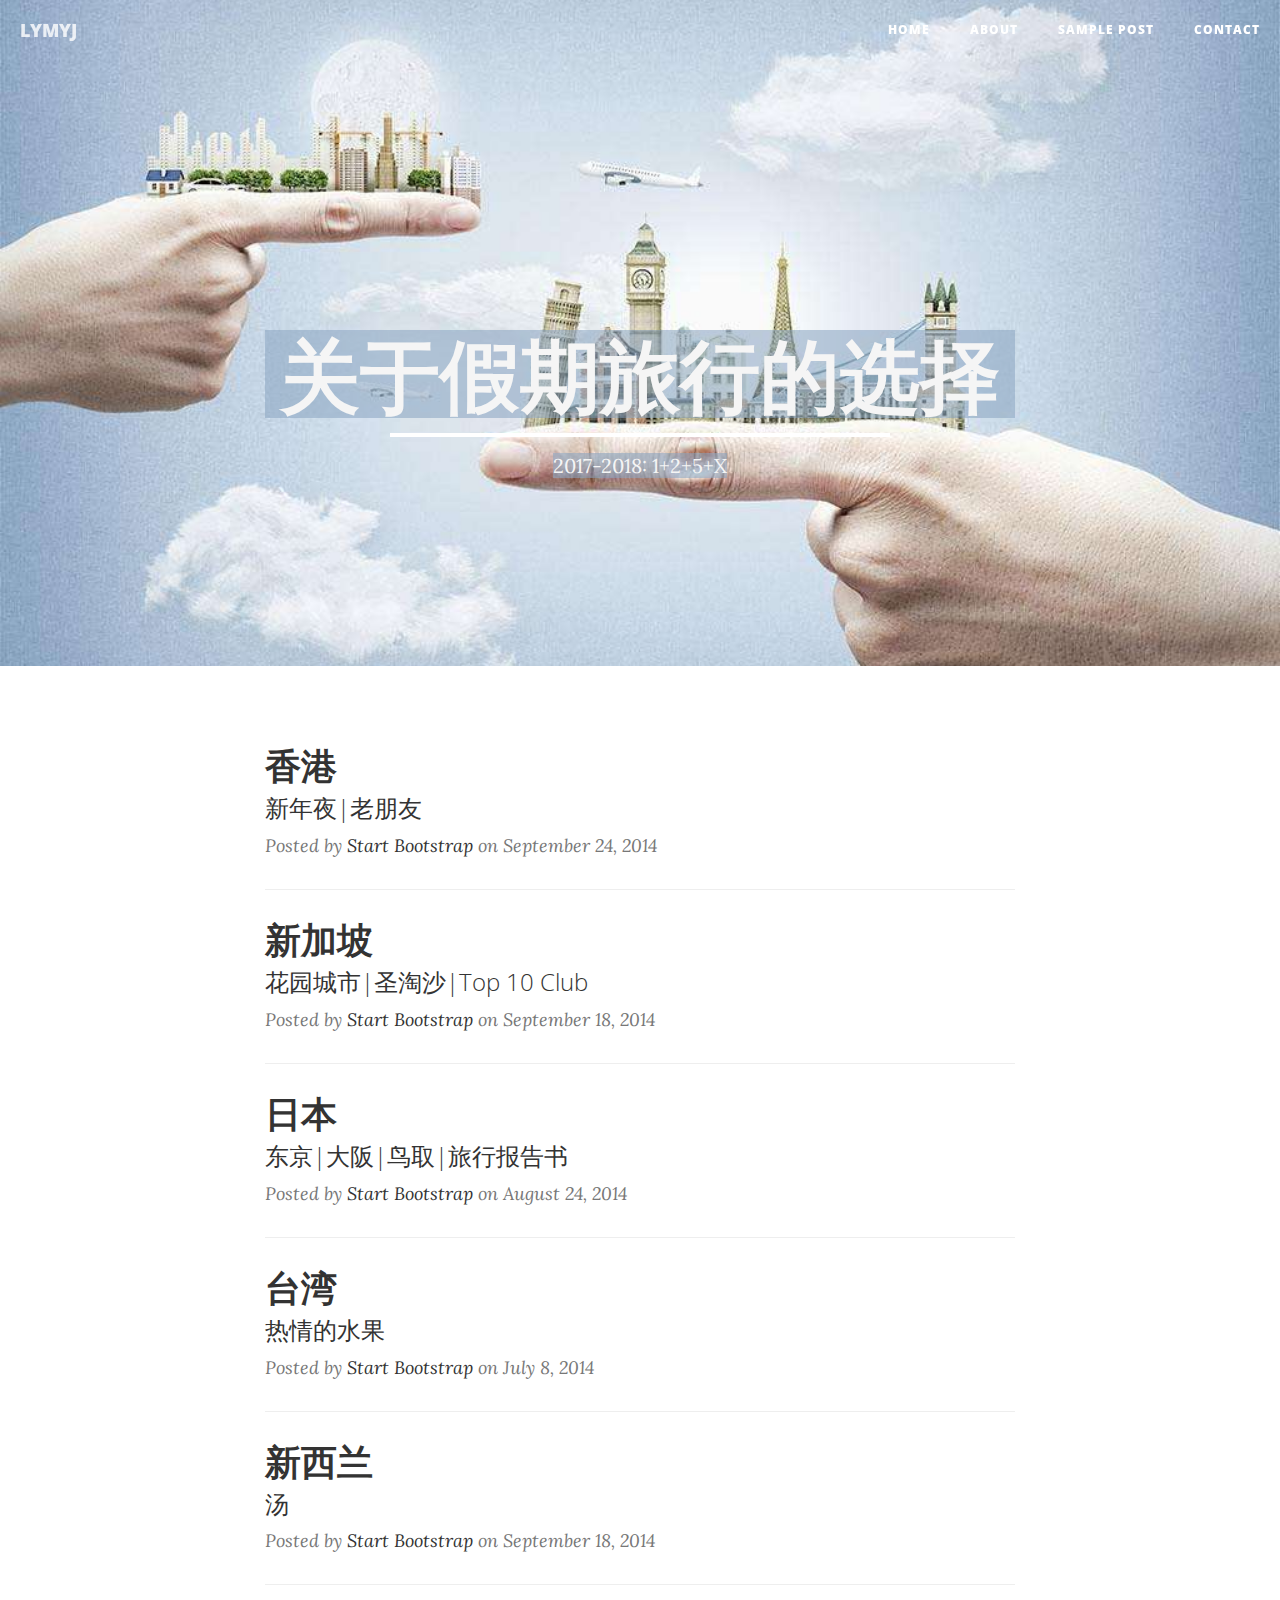
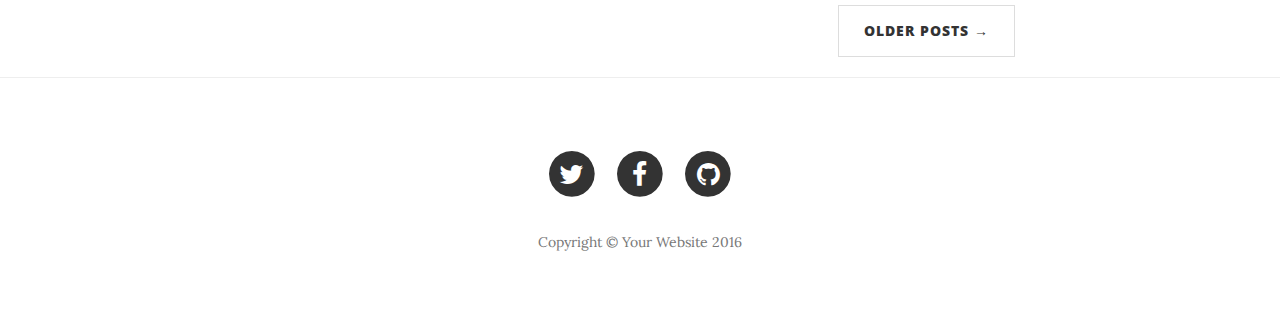
<file: index.html>
<!DOCTYPE html>
<html lang="en">

<head>

    <meta charset="utf-8">
    <meta http-equiv="X-UA-Compatible" content="IE=edge">
    <meta name="viewport" content="width=device-width, initial-scale=1">
    <meta name="description" content="">
    <meta name="author" content="">

    <title>MYJ</title>

    <!-- Bootstrap Core CSS -->
    <link href="vendor/bootstrap/css/bootstrap.min.css" rel="stylesheet">

    <!-- Theme CSS -->
    <link href="css/clean-blog.css" rel="stylesheet">

    <!-- Custom Fonts -->
    <link href="vendor/font-awesome/css/font-awesome.min.css" rel="stylesheet" type="text/css">
    <link href='https://fonts.googleapis.com/css?family=Lora:400,700,400italic,700italic' rel='stylesheet' type='text/css'>
    <link href='https://fonts.googleapis.com/css?family=Open+Sans:300italic,400italic,600italic,700italic,800italic,400,300,600,700,800' rel='stylesheet' type='text/css'>

    <!-- HTML5 Shim and Respond.js IE8 support of HTML5 elements and media queries -->
    <!-- WARNING: Respond.js doesn't work if you view the page via file:// -->
    <!--[if lt IE 9]>
        <script src="https://oss.maxcdn.com/libs/html5shiv/3.7.0/html5shiv.js"></script>
        <script src="https://oss.maxcdn.com/libs/respond.js/1.4.2/respond.min.js"></script>
    <![endif]-->

</head>

<body>

    <!-- Navigation -->
    <nav class="navbar navbar-default navbar-custom navbar-fixed-top">
        <div class="container-fluid">
            <!-- Brand and toggle get grouped for better mobile display -->
            <div class="navbar-header page-scroll">
                <button type="button" class="navbar-toggle" data-toggle="collapse" data-target="#bs-example-navbar-collapse-1">
                    <span class="sr-only">Toggle navigation</span>
                    Menu <i class="fa fa-bars"></i>
                </button>
                <a class="navbar-brand" href="index.html">LYMYJ
                </a>
            </div>

            <!-- Collect the nav links, forms, and other content for toggling -->
            <div class="collapse navbar-collapse" id="bs-example-navbar-collapse-1">
                <ul class="nav navbar-nav navbar-right">
                    <li>
                        <a href="index.html">Home</a>
                    </li>
                    <li>
                        <a href="about.html">About</a>
                    </li>
                    <li>
                        <a href="post.html">Sample Post</a>
                    </li>
                    <li>
                        <a href="contact.html">Contact</a>
                    </li>
                </ul>
            </div>
            <!-- /.navbar-collapse -->
        </div>
        <!-- /.container -->
    </nav>

    <!-- Page Header -->
    <!-- Set your background image for this header on the line below. -->
    <header class="intro-header" style="background-image: url('img/home-bg.jpg')">
        <div class="container">
            <div class="row">
                <div class="col-lg-8 col-lg-offset-2 col-md-10 col-md-offset-1">
                    <div class="site-heading">
                        <h1 class="freestyle">关于假期旅行的选择</h1>
                        <hr class="small">
                        <span class="freestyle">2017-2018: 1+2+5+X</span>
                    </div>
                </div>
            </div>
        </div>
    </header>

    <!-- Main Content -->
    <div class="container">
        <div class="row">
            <div class="col-lg-8 col-lg-offset-2 col-md-10 col-md-offset-1">
                <div class="post-preview">
                    <a href="post.HK.html">
                        <h2 class="post-title">
                            香港
                        </h2>
                        <h3 class="post-subtitle">
                            新年夜|老朋友
                        </h3>
                    </a>
                    <p class="post-meta">Posted by <a href="#">Start Bootstrap</a> on September 24, 2014</p>
                </div>
                <hr>
                <div class="post-preview">
                    <a href="post.SG.html">
                        <h2 class="post-title">
                            新加坡
                        </h2>
                        <h3 class="post-subtitle">
                            花园城市|圣淘沙|Top 10 Club
                        </h3>
                    </a>
                    <p class="post-meta">Posted by <a href="#">Start Bootstrap</a> on September 18, 2014</p>
                </div>
                <hr>
                <div class="post-preview">
                    <a href="post.JP.html">
                        <h2 class="post-title">
                            日本
                        </h2>
                        <h3 class="post-subtitle">
                            东京|大阪|鸟取|旅行报告书
                        </h3>
                    </a>
                    <p class="post-meta">Posted by <a href="#">Start Bootstrap</a> on August 24, 2014</p>
                </div>
                <hr>
                <div class="post-preview">
                    <a href="post.TW.html">
                        <h2 class="post-title">
                            台湾
                        </h2>
                        <h3 class="post-subtitle">
                            热情的水果
                        </h3>
                    </a>
                    <p class="post-meta">Posted by <a href="#">Start Bootstrap</a> on July 8, 2014</p>
                </div>
                <hr>
                <div class="post-preview">
                    <a href="post.NZ.html">
                        <h2 class="post-title">新西兰 
                        </h2>
                        <h3 class="post-subtitle">
                            汤
                        </h3>
                    </a>
                    <p class="post-meta">Posted by <a href="#">Start Bootstrap</a> on September 18, 2014</p>
                </div>
                <hr>
                <!-- Pager -->
                <ul class="pager">
                    <li class="next">
                        <a href="#">Older Posts &rarr;</a>
                    </li>
                </ul>
            </div>
        </div>
    </div>

    <hr>

    <!-- Footer -->
    <footer>
        <div class="container">
            <div class="row">
                <div class="col-lg-8 col-lg-offset-2 col-md-10 col-md-offset-1">
                    <ul class="list-inline text-center">
                        <li>
                            <a href="#">
                                <span class="fa-stack fa-lg">
                                    <i class="fa fa-circle fa-stack-2x"></i>
                                    <i class="fa fa-twitter fa-stack-1x fa-inverse"></i>
                                </span>
                            </a>
                        </li>
                        <li>
                            <a href="#">
                                <span class="fa-stack fa-lg">
                                    <i class="fa fa-circle fa-stack-2x"></i>
                                    <i class="fa fa-facebook fa-stack-1x fa-inverse"></i>
                                </span>
                            </a>
                        </li>
                        <li>
                            <a href="#">
                                <span class="fa-stack fa-lg">
                                    <i class="fa fa-circle fa-stack-2x"></i>
                                    <i class="fa fa-github fa-stack-1x fa-inverse"></i>
                                </span>
                            </a>
                        </li>
                    </ul>
                    <p class="copyright text-muted">Copyright &copy; Your Website 2016</p>
                </div>
            </div>
        </div>
    </footer>

    <!-- jQuery -->
    <script src="vendor/jquery/jquery.min.js"></script>

    <!-- Bootstrap Core JavaScript -->
    <script src="vendor/bootstrap/js/bootstrap.min.js"></script>

    <!-- Contact Form JavaScript -->
    <script src="js/jqBootstrapValidation.js"></script>
    <script src="js/contact_me.js"></script>

    <!-- Theme JavaScript -->
    <script src="js/clean-blog.min.js"></script>

</body>

</html>
</file>
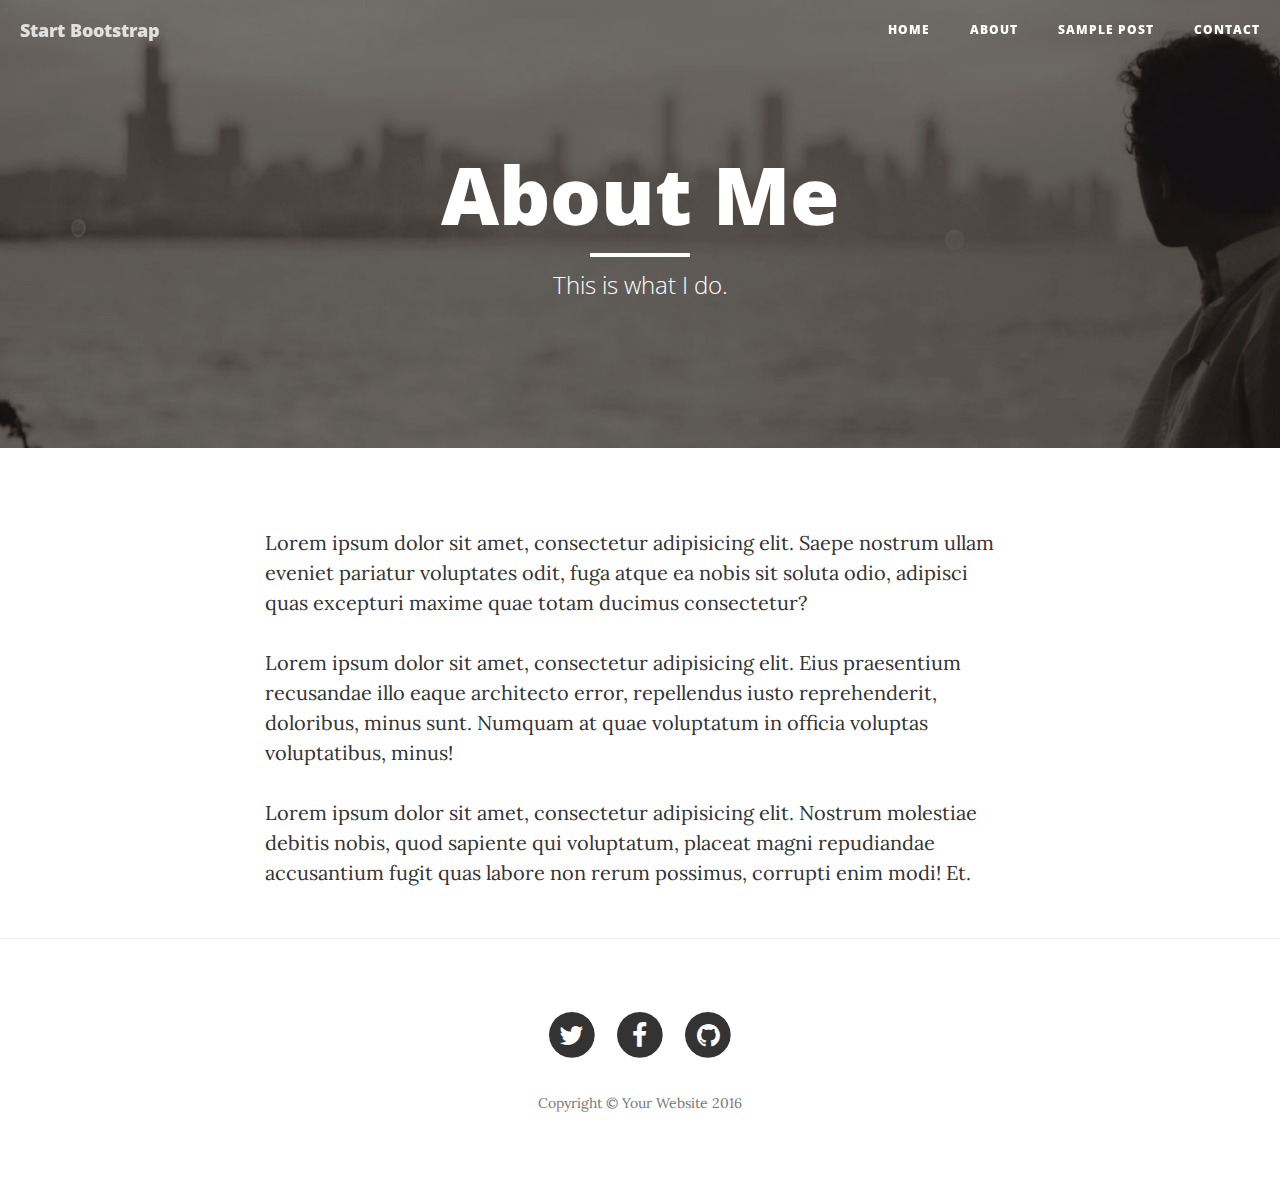
<file: about.html>
<!DOCTYPE html>
<html lang="en">

<head>

    <meta charset="utf-8">
    <meta http-equiv="X-UA-Compatible" content="IE=edge">
    <meta name="viewport" content="width=device-width, initial-scale=1">
    <meta name="description" content="">
    <meta name="author" content="">

    <title>Clean Blog - About</title>

    <!-- Bootstrap Core CSS -->
    <link href="vendor/bootstrap/css/bootstrap.min.css" rel="stylesheet">

    <!-- Theme CSS -->
    <link href="css/clean-blog.min.css" rel="stylesheet">

    <!-- Custom Fonts -->
    <link href="vendor/font-awesome/css/font-awesome.min.css" rel="stylesheet" type="text/css">
    <link href='https://fonts.googleapis.com/css?family=Lora:400,700,400italic,700italic' rel='stylesheet' type='text/css'>
    <link href='https://fonts.googleapis.com/css?family=Open+Sans:300italic,400italic,600italic,700italic,800italic,400,300,600,700,800' rel='stylesheet' type='text/css'>

    <!-- HTML5 Shim and Respond.js IE8 support of HTML5 elements and media queries -->
    <!-- WARNING: Respond.js doesn't work if you view the page via file:// -->
    <!--[if lt IE 9]>
        <script src="https://oss.maxcdn.com/libs/html5shiv/3.7.0/html5shiv.js"></script>
        <script src="https://oss.maxcdn.com/libs/respond.js/1.4.2/respond.min.js"></script>
    <![endif]-->

</head>

<body>

    <!-- Navigation -->
    <nav class="navbar navbar-default navbar-custom navbar-fixed-top">
        <div class="container-fluid">
            <!-- Brand and toggle get grouped for better mobile display -->
            <div class="navbar-header page-scroll">
                <button type="button" class="navbar-toggle" data-toggle="collapse" data-target="#bs-example-navbar-collapse-1">
                    <span class="sr-only">Toggle navigation</span>
                    Menu <i class="fa fa-bars"></i>
                </button>
                <a class="navbar-brand" href="index.html">Start Bootstrap</a>
            </div>

            <!-- Collect the nav links, forms, and other content for toggling -->
            <div class="collapse navbar-collapse" id="bs-example-navbar-collapse-1">
                <ul class="nav navbar-nav navbar-right">
                    <li>
                        <a href="index.html">Home</a>
                    </li>
                    <li>
                        <a href="about.html">About</a>
                    </li>
                    <li>
                        <a href="post.html">Sample Post</a>
                    </li>
                    <li>
                        <a href="contact.html">Contact</a>
                    </li>
                </ul>
            </div>
            <!-- /.navbar-collapse -->
        </div>
        <!-- /.container -->
    </nav>

    <!-- Page Header -->
    <!-- Set your background image for this header on the line below. -->
    <header class="intro-header" style="background-image: url('img/about-bg.jpg')">
        <div class="container">
            <div class="row">
                <div class="col-lg-8 col-lg-offset-2 col-md-10 col-md-offset-1">
                    <div class="page-heading">
                        <h1>About Me</h1>
                        <hr class="small">
                        <span class="subheading">This is what I do.</span>
                    </div>
                </div>
            </div>
        </div>
    </header>

    <!-- Main Content -->
    <div class="container">
        <div class="row">
            <div class="col-lg-8 col-lg-offset-2 col-md-10 col-md-offset-1">
                <p>Lorem ipsum dolor sit amet, consectetur adipisicing elit. Saepe nostrum ullam eveniet pariatur voluptates odit, fuga atque ea nobis sit soluta odio, adipisci quas excepturi maxime quae totam ducimus consectetur?</p>
                <p>Lorem ipsum dolor sit amet, consectetur adipisicing elit. Eius praesentium recusandae illo eaque architecto error, repellendus iusto reprehenderit, doloribus, minus sunt. Numquam at quae voluptatum in officia voluptas voluptatibus, minus!</p>
                <p>Lorem ipsum dolor sit amet, consectetur adipisicing elit. Nostrum molestiae debitis nobis, quod sapiente qui voluptatum, placeat magni repudiandae accusantium fugit quas labore non rerum possimus, corrupti enim modi! Et.</p>
            </div>
        </div>
    </div>

    <hr>

    <!-- Footer -->
    <footer>
        <div class="container">
            <div class="row">
                <div class="col-lg-8 col-lg-offset-2 col-md-10 col-md-offset-1">
                    <ul class="list-inline text-center">
                        <li>
                            <a href="#">
                                <span class="fa-stack fa-lg">
                                    <i class="fa fa-circle fa-stack-2x"></i>
                                    <i class="fa fa-twitter fa-stack-1x fa-inverse"></i>
                                </span>
                            </a>
                        </li>
                        <li>
                            <a href="#">
                                <span class="fa-stack fa-lg">
                                    <i class="fa fa-circle fa-stack-2x"></i>
                                    <i class="fa fa-facebook fa-stack-1x fa-inverse"></i>
                                </span>
                            </a>
                        </li>
                        <li>
                            <a href="#">
                                <span class="fa-stack fa-lg">
                                    <i class="fa fa-circle fa-stack-2x"></i>
                                    <i class="fa fa-github fa-stack-1x fa-inverse"></i>
                                </span>
                            </a>
                        </li>
                    </ul>
                    <p class="copyright text-muted">Copyright &copy; Your Website 2016</p>
                </div>
            </div>
        </div>
    </footer>

    <!-- jQuery -->
    <script src="vendor/jquery/jquery.min.js"></script>

    <!-- Bootstrap Core JavaScript -->
    <script src="vendor/bootstrap/js/bootstrap.min.js"></script>

    <!-- Contact Form JavaScript -->
    <script src="js/jqBootstrapValidation.js"></script>
    <script src="js/contact_me.js"></script>

    <!-- Theme JavaScript -->
    <script src="js/clean-blog.min.js"></script>

</body>

</html>
</file>
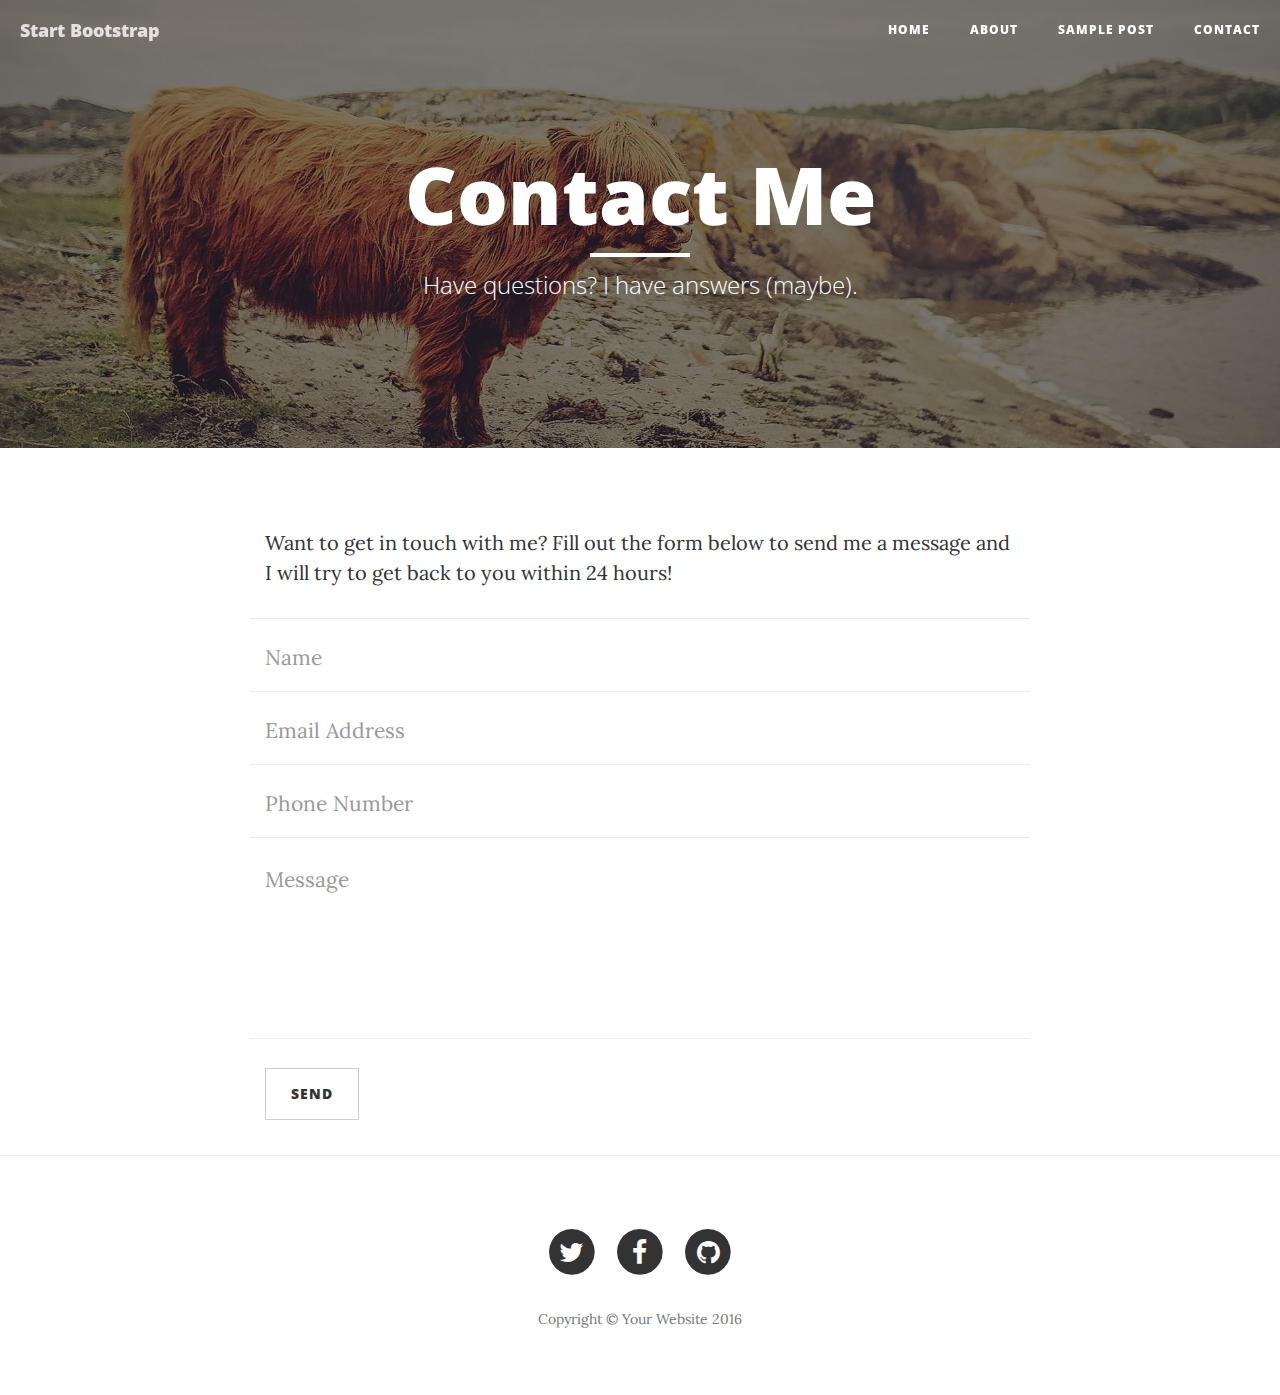
<file: contact.html>
<!DOCTYPE html>
<html lang="en">

<head>

    <meta charset="utf-8">
    <meta http-equiv="X-UA-Compatible" content="IE=edge">
    <meta name="viewport" content="width=device-width, initial-scale=1">
    <meta name="description" content="">
    <meta name="author" content="">

    <title>Clean Blog - Contact</title>

    <!-- Bootstrap Core CSS -->
    <link href="vendor/bootstrap/css/bootstrap.min.css" rel="stylesheet">

    <!-- Theme CSS -->
    <link href="css/clean-blog.min.css" rel="stylesheet">

    <!-- Custom Fonts -->
    <link href="vendor/font-awesome/css/font-awesome.min.css" rel="stylesheet" type="text/css">
    <link href='https://fonts.googleapis.com/css?family=Lora:400,700,400italic,700italic' rel='stylesheet' type='text/css'>
    <link href='https://fonts.googleapis.com/css?family=Open+Sans:300italic,400italic,600italic,700italic,800italic,400,300,600,700,800' rel='stylesheet' type='text/css'>

    <!-- HTML5 Shim and Respond.js IE8 support of HTML5 elements and media queries -->
    <!-- WARNING: Respond.js doesn't work if you view the page via file:// -->
    <!--[if lt IE 9]>
        <script src="https://oss.maxcdn.com/libs/html5shiv/3.7.0/html5shiv.js"></script>
        <script src="https://oss.maxcdn.com/libs/respond.js/1.4.2/respond.min.js"></script>
    <![endif]-->

</head>

<body>

    <!-- Navigation -->
    <nav class="navbar navbar-default navbar-custom navbar-fixed-top">
        <div class="container-fluid">
            <!-- Brand and toggle get grouped for better mobile display -->
            <div class="navbar-header page-scroll">
                <button type="button" class="navbar-toggle" data-toggle="collapse" data-target="#bs-example-navbar-collapse-1">
                    <span class="sr-only">Toggle navigation</span>
                    Menu <i class="fa fa-bars"></i>
                </button>
                <a class="navbar-brand" href="index.html">Start Bootstrap</a>
            </div>

            <!-- Collect the nav links, forms, and other content for toggling -->
            <div class="collapse navbar-collapse" id="bs-example-navbar-collapse-1">
                <ul class="nav navbar-nav navbar-right">
                    <li>
                        <a href="index.html">Home</a>
                    </li>
                    <li>
                        <a href="about.html">About</a>
                    </li>
                    <li>
                        <a href="post.html">Sample Post</a>
                    </li>
                    <li>
                        <a href="contact.html">Contact</a>
                    </li>
                </ul>
            </div>
            <!-- /.navbar-collapse -->
        </div>
        <!-- /.container -->
    </nav>

    <!-- Page Header -->
    <!-- Set your background image for this header on the line below. -->
    <header class="intro-header" style="background-image: url('img/contact-bg.jpg')">
        <div class="container">
            <div class="row">
                <div class="col-lg-8 col-lg-offset-2 col-md-10 col-md-offset-1">
                    <div class="page-heading">
                        <h1>Contact Me</h1>
                        <hr class="small">
                        <span class="subheading">Have questions? I have answers (maybe).</span>
                    </div>
                </div>
            </div>
        </div>
    </header>

    <!-- Main Content -->
    <div class="container">
        <div class="row">
            <div class="col-lg-8 col-lg-offset-2 col-md-10 col-md-offset-1">
                <p>Want to get in touch with me? Fill out the form below to send me a message and I will try to get back to you within 24 hours!</p>
                <!-- Contact Form - Enter your email address on line 19 of the mail/contact_me.php file to make this form work. -->
                <!-- WARNING: Some web hosts do not allow emails to be sent through forms to common mail hosts like Gmail or Yahoo. It's recommended that you use a private domain email address! -->
                <!-- NOTE: To use the contact form, your site must be on a live web host with PHP! The form will not work locally! -->
                <form name="sentMessage" id="contactForm" novalidate>
                    <div class="row control-group">
                        <div class="form-group col-xs-12 floating-label-form-group controls">
                            <label>Name</label>
                            <input type="text" class="form-control" placeholder="Name" id="name" required data-validation-required-message="Please enter your name.">
                            <p class="help-block text-danger"></p>
                        </div>
                    </div>
                    <div class="row control-group">
                        <div class="form-group col-xs-12 floating-label-form-group controls">
                            <label>Email Address</label>
                            <input type="email" class="form-control" placeholder="Email Address" id="email" required data-validation-required-message="Please enter your email address.">
                            <p class="help-block text-danger"></p>
                        </div>
                    </div>
                    <div class="row control-group">
                        <div class="form-group col-xs-12 floating-label-form-group controls">
                            <label>Phone Number</label>
                            <input type="tel" class="form-control" placeholder="Phone Number" id="phone" required data-validation-required-message="Please enter your phone number.">
                            <p class="help-block text-danger"></p>
                        </div>
                    </div>
                    <div class="row control-group">
                        <div class="form-group col-xs-12 floating-label-form-group controls">
                            <label>Message</label>
                            <textarea rows="5" class="form-control" placeholder="Message" id="message" required data-validation-required-message="Please enter a message."></textarea>
                            <p class="help-block text-danger"></p>
                        </div>
                    </div>
                    <br>
                    <div id="success"></div>
                    <div class="row">
                        <div class="form-group col-xs-12">
                            <button type="submit" class="btn btn-default">Send</button>
                        </div>
                    </div>
                </form>
            </div>
        </div>
    </div>

    <hr>

    <!-- Footer -->
    <footer>
        <div class="container">
            <div class="row">
                <div class="col-lg-8 col-lg-offset-2 col-md-10 col-md-offset-1">
                    <ul class="list-inline text-center">
                        <li>
                            <a href="#">
                                <span class="fa-stack fa-lg">
                                    <i class="fa fa-circle fa-stack-2x"></i>
                                    <i class="fa fa-twitter fa-stack-1x fa-inverse"></i>
                                </span>
                            </a>
                        </li>
                        <li>
                            <a href="#">
                                <span class="fa-stack fa-lg">
                                    <i class="fa fa-circle fa-stack-2x"></i>
                                    <i class="fa fa-facebook fa-stack-1x fa-inverse"></i>
                                </span>
                            </a>
                        </li>
                        <li>
                            <a href="#">
                                <span class="fa-stack fa-lg">
                                    <i class="fa fa-circle fa-stack-2x"></i>
                                    <i class="fa fa-github fa-stack-1x fa-inverse"></i>
                                </span>
                            </a>
                        </li>
                    </ul>
                    <p class="copyright text-muted">Copyright &copy; Your Website 2016</p>
                </div>
            </div>
        </div>
    </footer>

    <!-- jQuery -->
    <script src="vendor/jquery/jquery.min.js"></script>

    <!-- Bootstrap Core JavaScript -->
    <script src="vendor/bootstrap/js/bootstrap.min.js"></script>

    <!-- Contact Form JavaScript -->
    <script src="js/jqBootstrapValidation.js"></script>
    <script src="js/contact_me.js"></script>

    <!-- Theme JavaScript -->
    <script src="js/clean-blog.min.js"></script>

</body>

</html>
</file>
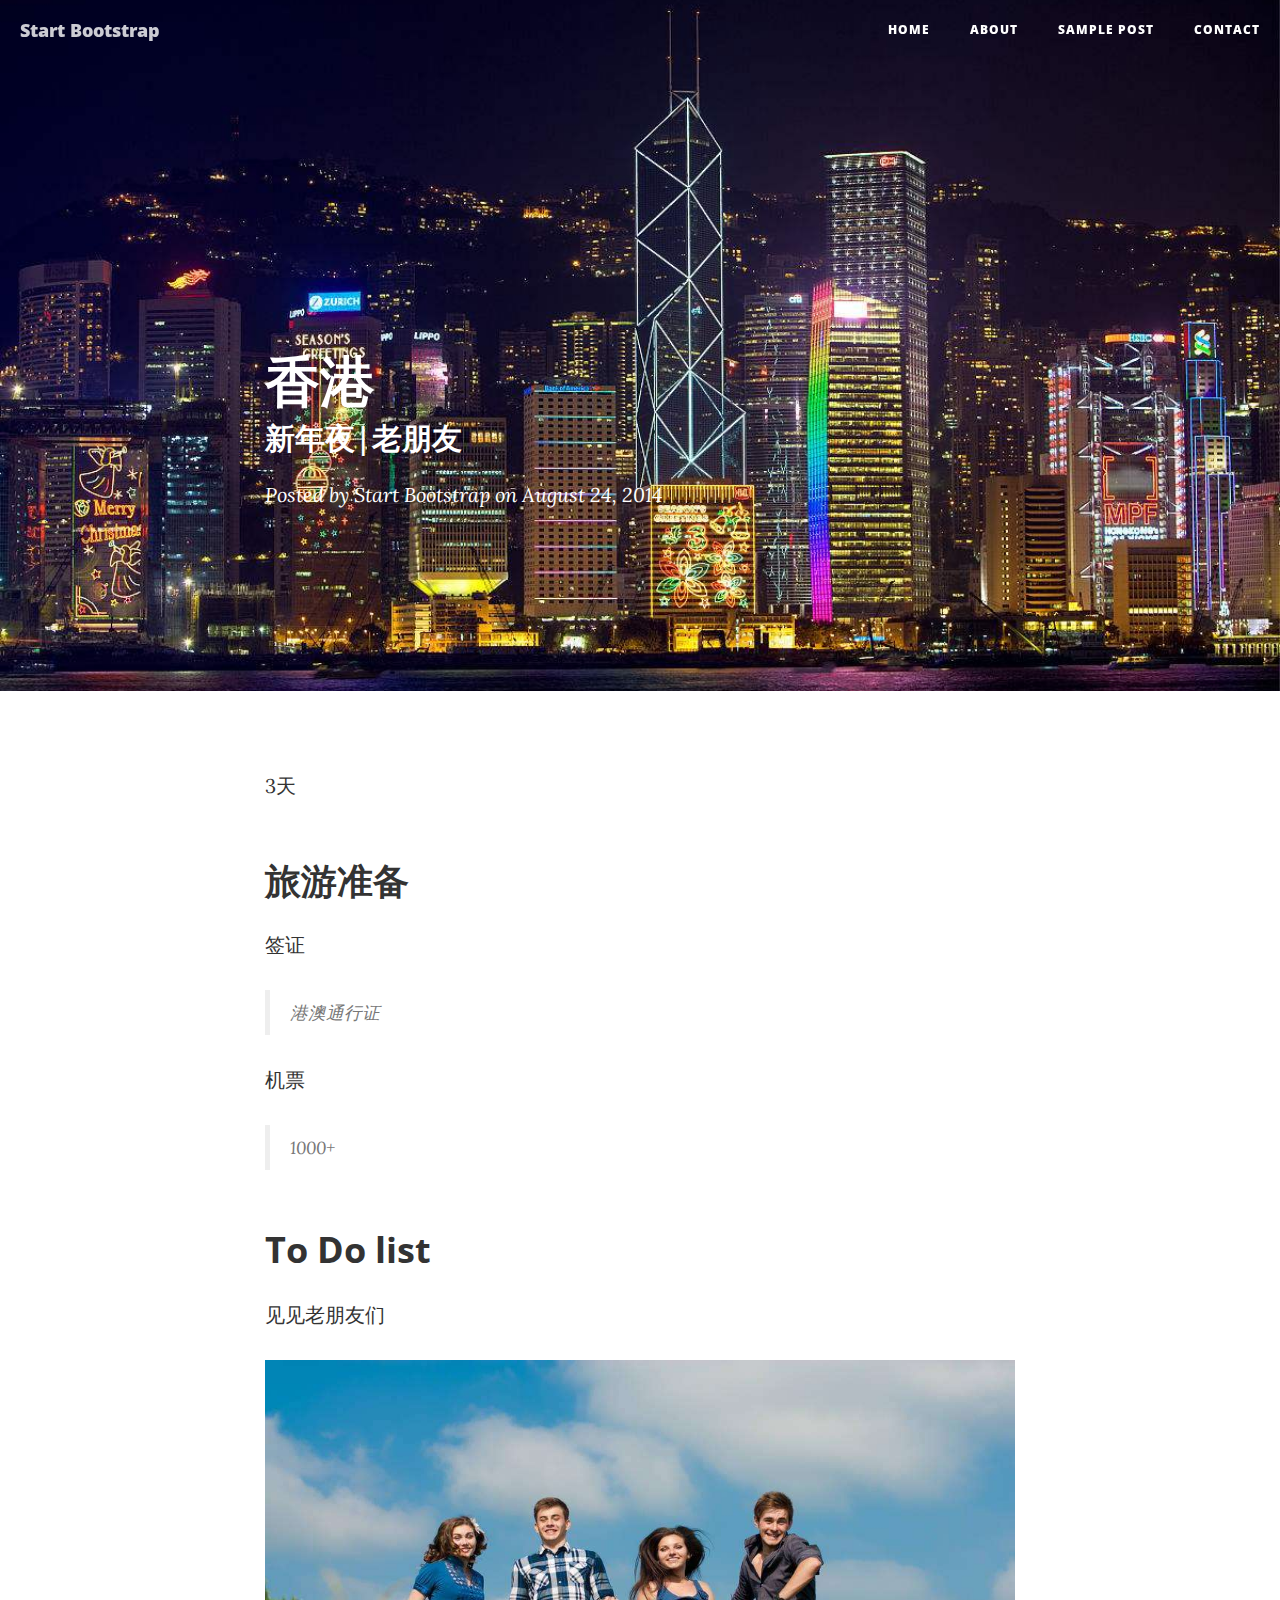
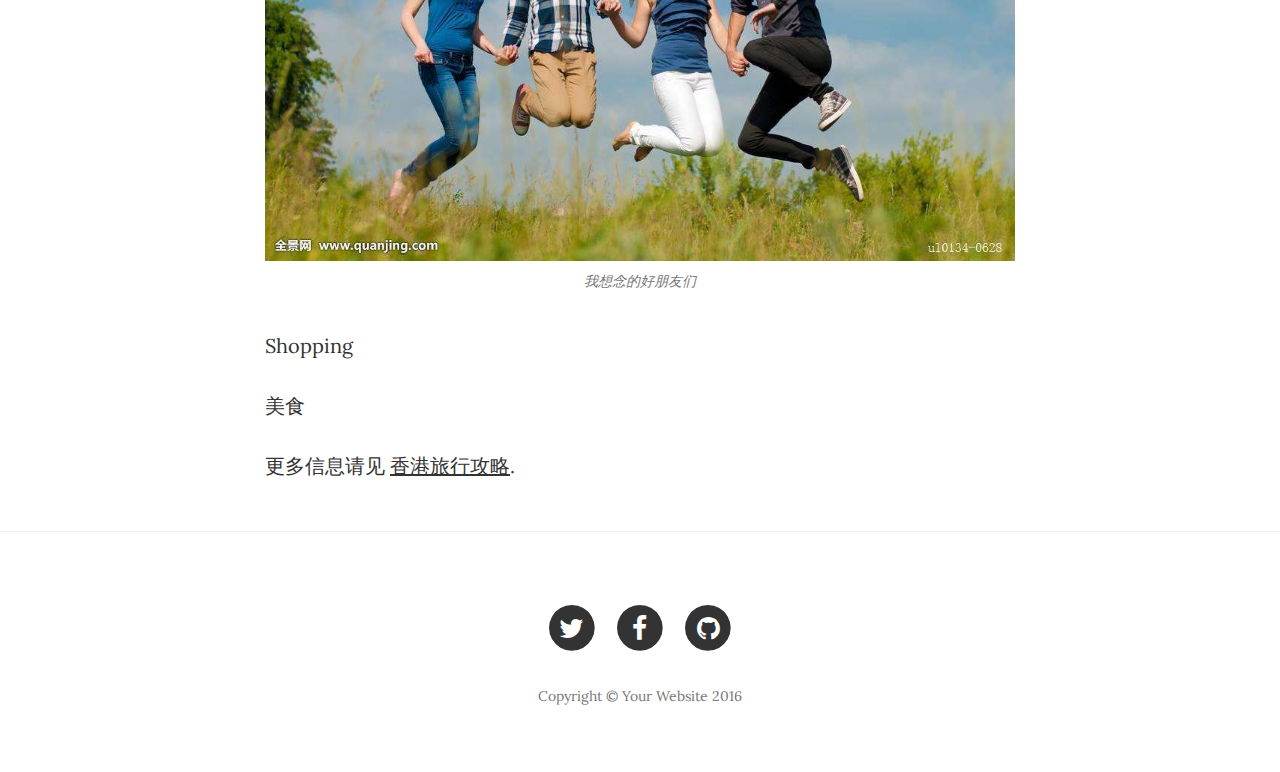
<file: post.HK.html>
<!DOCTYPE html>
<html lang="en">

<head>

    <meta charset="utf-8">
    <meta http-equiv="X-UA-Compatible" content="IE=edge">
    <meta name="viewport" content="width=device-width, initial-scale=1">
    <meta name="description" content="">
    <meta name="author" content="">

    <title>Clean Blog - Sample Post</title>

    <!-- Bootstrap Core CSS -->
    <link href="vendor/bootstrap/css/bootstrap.min.css" rel="stylesheet">

    <!-- Theme CSS -->
    <link href="css/clean-blog.css" rel="stylesheet">

    <!-- Custom Fonts -->
    <link href="vendor/font-awesome/css/font-awesome.min.css" rel="stylesheet" type="text/css">
    <link href='https://fonts.googleapis.com/css?family=Lora:400,700,400italic,700italic' rel='stylesheet' type='text/css'>
    <link href='https://fonts.googleapis.com/css?family=Open+Sans:300italic,400italic,600italic,700italic,800italic,400,300,600,700,800' rel='stylesheet' type='text/css'>

    <!-- HTML5 Shim and Respond.js IE8 support of HTML5 elements and media queries -->
    <!-- WARNING: Respond.js doesn't work if you view the page via file:// -->
    <!--[if lt IE 9]>
        <script src="https://oss.maxcdn.com/libs/html5shiv/3.7.0/html5shiv.js"></script>
        <script src="https://oss.maxcdn.com/libs/respond.js/1.4.2/respond.min.js"></script>
    <![endif]-->

</head>

<body>

    <!-- Navigation -->
    <nav class="navbar navbar-default navbar-custom navbar-fixed-top">
        <div class="container-fluid">
            <!-- Brand and toggle get grouped for better mobile display -->
            <div class="navbar-header page-scroll">
                <button type="button" class="navbar-toggle" data-toggle="collapse" data-target="#bs-example-navbar-collapse-1">
                    <span class="sr-only">Toggle navigation</span>
                    Menu <i class="fa fa-bars"></i>
                </button>
                <a class="navbar-brand" href="index.html">Start Bootstrap</a>
            </div>

            <!-- Collect the nav links, forms, and other content for toggling -->
            <div class="collapse navbar-collapse" id="bs-example-navbar-collapse-1">
                <ul class="nav navbar-nav navbar-right">
                    <li>
                        <a href="index.html">Home</a>
                    </li>
                    <li>
                        <a href="about.html">About</a>
                    </li>
                    <li>
                        <a href="post.html">Sample Post</a>
                    </li>
                    <li>
                        <a href="contact.html">Contact</a>
                    </li>
                </ul>
            </div>
            <!-- /.navbar-collapse -->
        </div>
        <!-- /.container -->
    </nav>

    <!-- Page Header -->
    <!-- Set your background image for this header on the line below. -->
    <header class="intro-header" style="background-image: url('img/post-HK-bg.jpg')">
        <div class="container">
            <div class="row">
                <div class="col-lg-8 col-lg-offset-2 col-md-10 col-md-offset-1">
                    <div class="post-heading">
                        <h1>香港</h1>
                        <h2 class="subheading">新年夜|老朋友</h2>
                        <span class="meta">Posted by <a href="#">Start Bootstrap</a> on August 24, 2014</span>
                    </div>
                </div>
            </div>
        </div>
    </header>

    <!-- Post Content -->
    <article>
        <div class="container">
            <div class="row">
                <div class="col-lg-8 col-lg-offset-2 col-md-10 col-md-offset-1">
                    <p>3天</p>

                    <h2 class="section-heading">旅游准备</h2>

                    <p>签证</p>

                    <blockquote>港澳通行证</blockquote>

                    <p>机票</p>

                    <blockquote>1000+</blockquote>

                    <h2 class="section-heading">To Do list</h2>

                    <p>见见老朋友们</p>

                    <a href="#">
                        <img class="img-responsive" src="img/post-sample-image.jpg" alt="">
                    </a>
                    <span class="caption text-muted">我想念的好朋友们</span>

                    <p>Shopping</p>

                    <p>美食</p>

                    <p>更多信息请见 <a href="http://spaceipsum.com/">香港旅行攻略</a>. </p>
                </div>
            </div>
        </div>
    </article>

    <hr>

    <!-- Footer -->
    <footer>
        <div class="container">
            <div class="row">
                <div class="col-lg-8 col-lg-offset-2 col-md-10 col-md-offset-1">
                    <ul class="list-inline text-center">
                        <li>
                            <a href="#">
                                <span class="fa-stack fa-lg">
                                    <i class="fa fa-circle fa-stack-2x"></i>
                                    <i class="fa fa-twitter fa-stack-1x fa-inverse"></i>
                                </span>
                            </a>
                        </li>
                        <li>
                            <a href="#">
                                <span class="fa-stack fa-lg">
                                    <i class="fa fa-circle fa-stack-2x"></i>
                                    <i class="fa fa-facebook fa-stack-1x fa-inverse"></i>
                                </span>
                            </a>
                        </li>
                        <li>
                            <a href="#">
                                <span class="fa-stack fa-lg">
                                    <i class="fa fa-circle fa-stack-2x"></i>
                                    <i class="fa fa-github fa-stack-1x fa-inverse"></i>
                                </span>
                            </a>
                        </li>
                    </ul>
                    <p class="copyright text-muted">Copyright &copy; Your Website 2016</p>
                </div>
            </div>
        </div>
    </footer>

    <!-- jQuery -->
    <script src="vendor/jquery/jquery.min.js"></script>

    <!-- Bootstrap Core JavaScript -->
    <script src="vendor/bootstrap/js/bootstrap.min.js"></script>

    <!-- Contact Form JavaScript -->
    <script src="js/jqBootstrapValidation.js"></script>
    <script src="js/contact_me.js"></script>

    <!-- Theme JavaScript -->
    <script src="js/clean-blog.min.js"></script>

</body>

</html>
</file>
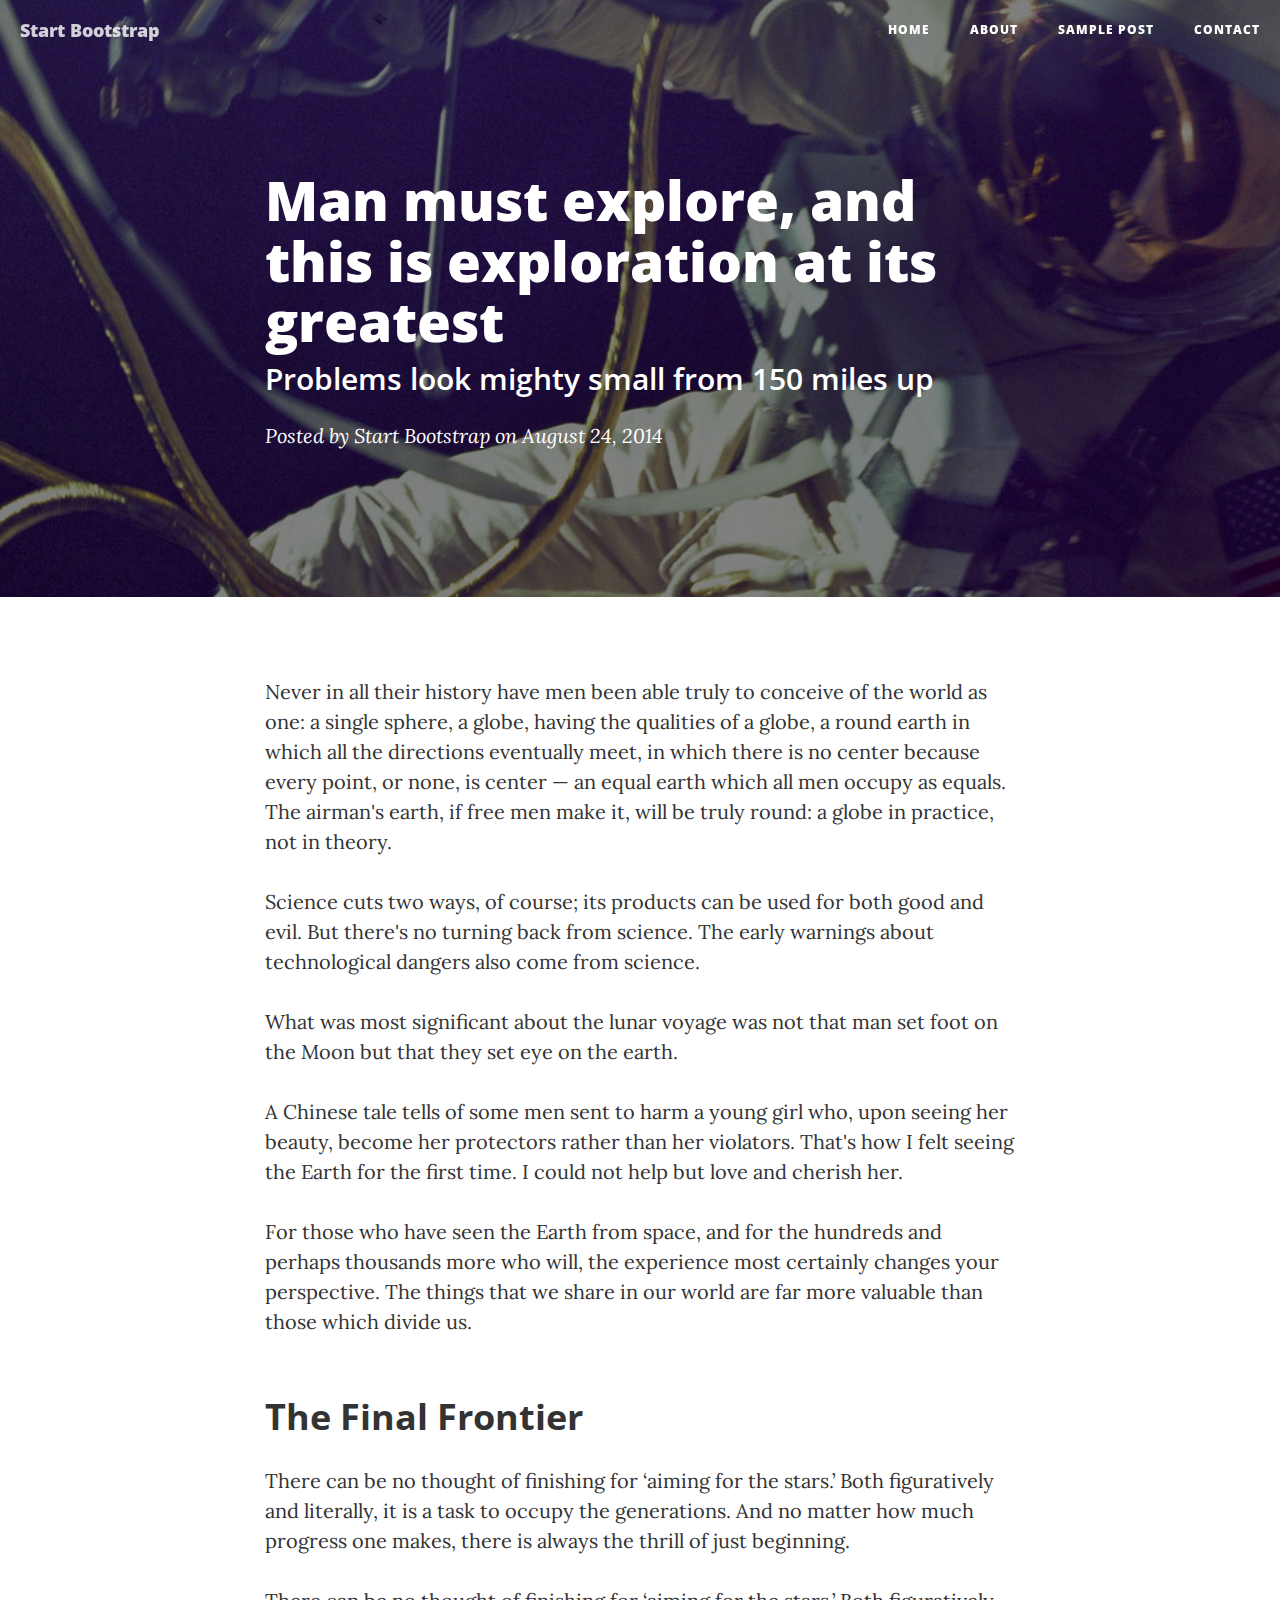
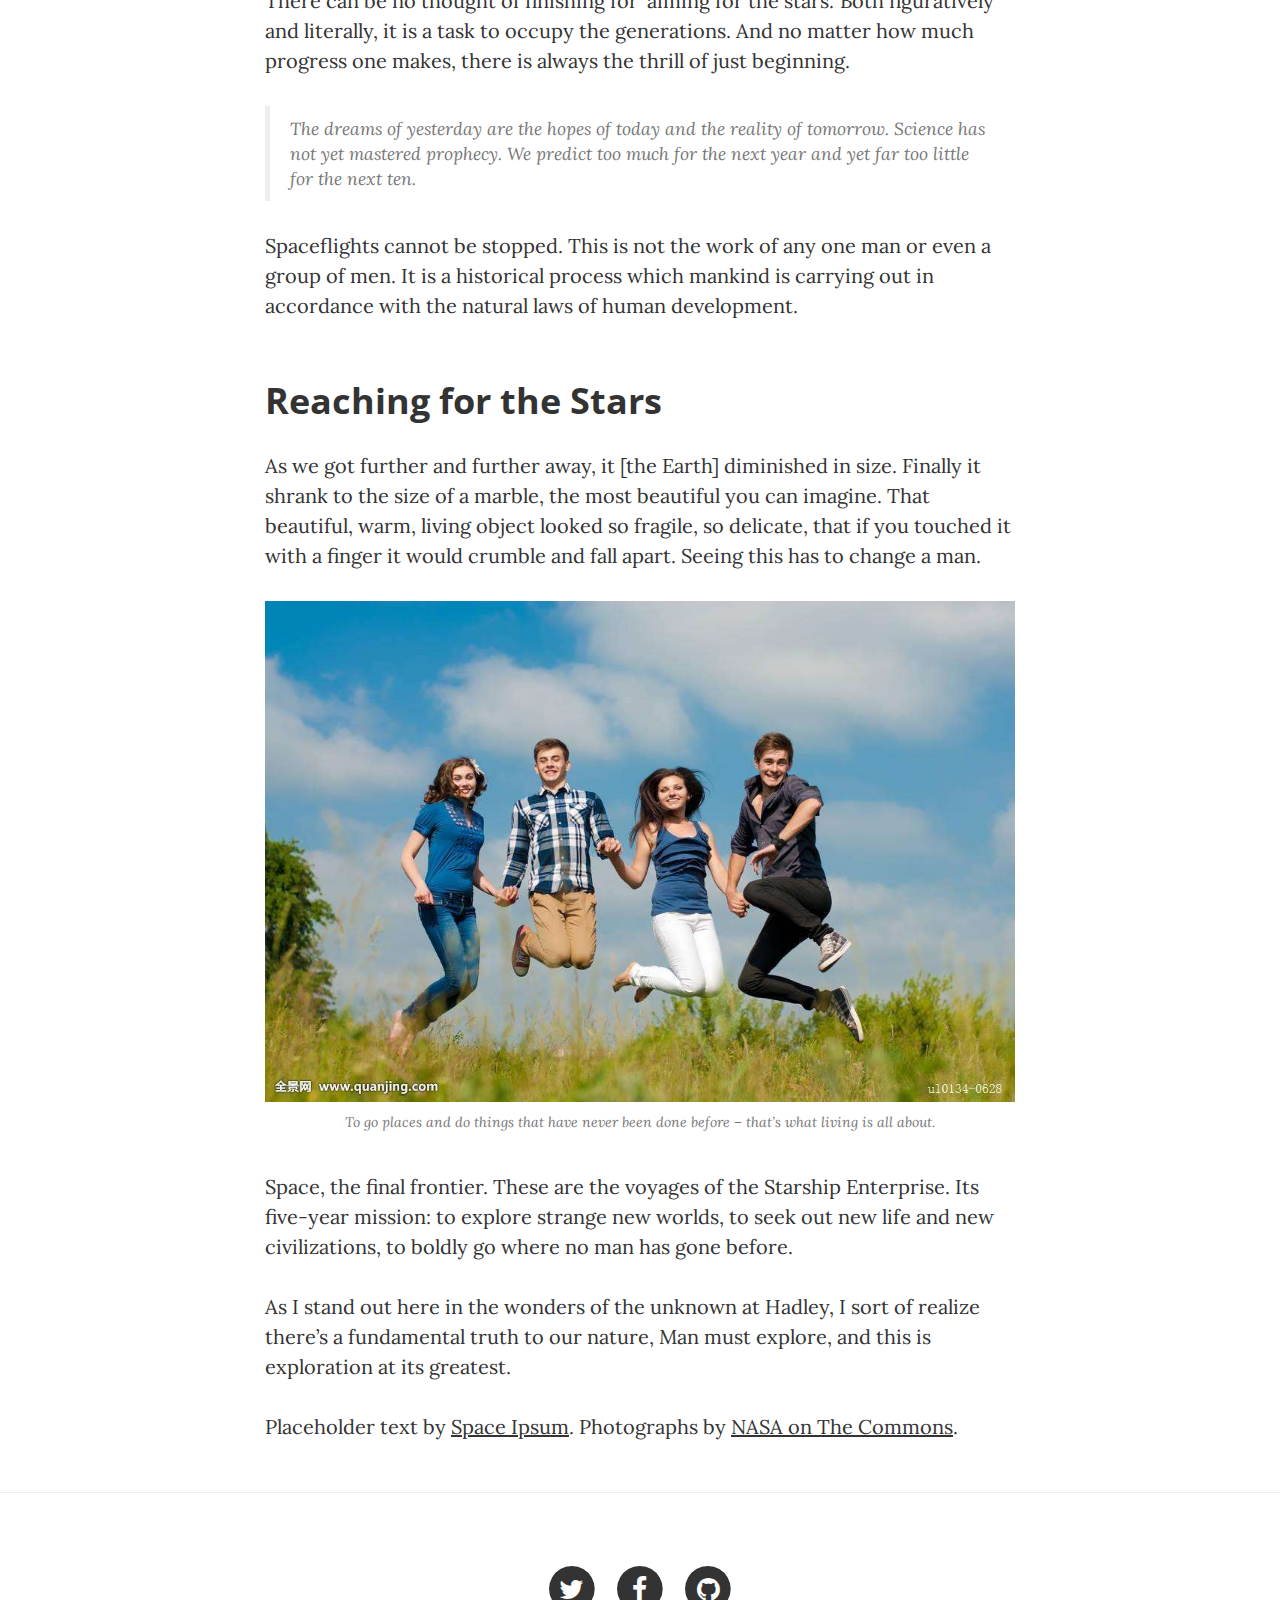
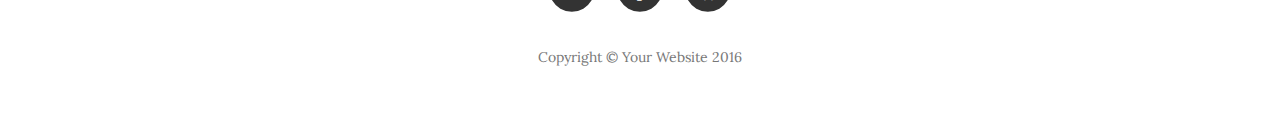
<file: post.html>
<!DOCTYPE html>
<html lang="en">

<head>

    <meta charset="utf-8">
    <meta http-equiv="X-UA-Compatible" content="IE=edge">
    <meta name="viewport" content="width=device-width, initial-scale=1">
    <meta name="description" content="">
    <meta name="author" content="">

    <title>Clean Blog - Sample Post</title>

    <!-- Bootstrap Core CSS -->
    <link href="vendor/bootstrap/css/bootstrap.min.css" rel="stylesheet">

    <!-- Theme CSS -->
    <link href="css/clean-blog.min.css" rel="stylesheet">

    <!-- Custom Fonts -->
    <link href="vendor/font-awesome/css/font-awesome.min.css" rel="stylesheet" type="text/css">
    <link href='https://fonts.googleapis.com/css?family=Lora:400,700,400italic,700italic' rel='stylesheet' type='text/css'>
    <link href='https://fonts.googleapis.com/css?family=Open+Sans:300italic,400italic,600italic,700italic,800italic,400,300,600,700,800' rel='stylesheet' type='text/css'>

    <!-- HTML5 Shim and Respond.js IE8 support of HTML5 elements and media queries -->
    <!-- WARNING: Respond.js doesn't work if you view the page via file:// -->
    <!--[if lt IE 9]>
        <script src="https://oss.maxcdn.com/libs/html5shiv/3.7.0/html5shiv.js"></script>
        <script src="https://oss.maxcdn.com/libs/respond.js/1.4.2/respond.min.js"></script>
    <![endif]-->

</head>

<body>

    <!-- Navigation -->
    <nav class="navbar navbar-default navbar-custom navbar-fixed-top">
        <div class="container-fluid">
            <!-- Brand and toggle get grouped for better mobile display -->
            <div class="navbar-header page-scroll">
                <button type="button" class="navbar-toggle" data-toggle="collapse" data-target="#bs-example-navbar-collapse-1">
                    <span class="sr-only">Toggle navigation</span>
                    Menu <i class="fa fa-bars"></i>
                </button>
                <a class="navbar-brand" href="index.html">Start Bootstrap</a>
            </div>

            <!-- Collect the nav links, forms, and other content for toggling -->
            <div class="collapse navbar-collapse" id="bs-example-navbar-collapse-1">
                <ul class="nav navbar-nav navbar-right">
                    <li>
                        <a href="index.html">Home</a>
                    </li>
                    <li>
                        <a href="about.html">About</a>
                    </li>
                    <li>
                        <a href="post.html">Sample Post</a>
                    </li>
                    <li>
                        <a href="contact.html">Contact</a>
                    </li>
                </ul>
            </div>
            <!-- /.navbar-collapse -->
        </div>
        <!-- /.container -->
    </nav>

    <!-- Page Header -->
    <!-- Set your background image for this header on the line below. -->
    <header class="intro-header" style="background-image: url('img/post-bg.jpg')">
        <div class="container">
            <div class="row">
                <div class="col-lg-8 col-lg-offset-2 col-md-10 col-md-offset-1">
                    <div class="post-heading">
                        <h1>Man must explore, and this is exploration at its greatest</h1>
                        <h2 class="subheading">Problems look mighty small from 150 miles up</h2>
                        <span class="meta">Posted by <a href="#">Start Bootstrap</a> on August 24, 2014</span>
                    </div>
                </div>
            </div>
        </div>
    </header>

    <!-- Post Content -->
    <article>
        <div class="container">
            <div class="row">
                <div class="col-lg-8 col-lg-offset-2 col-md-10 col-md-offset-1">
                    <p>Never in all their history have men been able truly to conceive of the world as one: a single sphere, a globe, having the qualities of a globe, a round earth in which all the directions eventually meet, in which there is no center because every point, or none, is center — an equal earth which all men occupy as equals. The airman's earth, if free men make it, will be truly round: a globe in practice, not in theory.</p>

                    <p>Science cuts two ways, of course; its products can be used for both good and evil. But there's no turning back from science. The early warnings about technological dangers also come from science.</p>

                    <p>What was most significant about the lunar voyage was not that man set foot on the Moon but that they set eye on the earth.</p>

                    <p>A Chinese tale tells of some men sent to harm a young girl who, upon seeing her beauty, become her protectors rather than her violators. That's how I felt seeing the Earth for the first time. I could not help but love and cherish her.</p>

                    <p>For those who have seen the Earth from space, and for the hundreds and perhaps thousands more who will, the experience most certainly changes your perspective. The things that we share in our world are far more valuable than those which divide us.</p>

                    <h2 class="section-heading">The Final Frontier</h2>

                    <p>There can be no thought of finishing for ‘aiming for the stars.’ Both figuratively and literally, it is a task to occupy the generations. And no matter how much progress one makes, there is always the thrill of just beginning.</p>

                    <p>There can be no thought of finishing for ‘aiming for the stars.’ Both figuratively and literally, it is a task to occupy the generations. And no matter how much progress one makes, there is always the thrill of just beginning.</p>

                    <blockquote>The dreams of yesterday are the hopes of today and the reality of tomorrow. Science has not yet mastered prophecy. We predict too much for the next year and yet far too little for the next ten.</blockquote>

                    <p>Spaceflights cannot be stopped. This is not the work of any one man or even a group of men. It is a historical process which mankind is carrying out in accordance with the natural laws of human development.</p>

                    <h2 class="section-heading">Reaching for the Stars</h2>

                    <p>As we got further and further away, it [the Earth] diminished in size. Finally it shrank to the size of a marble, the most beautiful you can imagine. That beautiful, warm, living object looked so fragile, so delicate, that if you touched it with a finger it would crumble and fall apart. Seeing this has to change a man.</p>

                    <a href="#">
                        <img class="img-responsive" src="img/post-sample-image.jpg" alt="">
                    </a>
                    <span class="caption text-muted">To go places and do things that have never been done before – that’s what living is all about.</span>

                    <p>Space, the final frontier. These are the voyages of the Starship Enterprise. Its five-year mission: to explore strange new worlds, to seek out new life and new civilizations, to boldly go where no man has gone before.</p>

                    <p>As I stand out here in the wonders of the unknown at Hadley, I sort of realize there’s a fundamental truth to our nature, Man must explore, and this is exploration at its greatest.</p>

                    <p>Placeholder text by <a href="http://spaceipsum.com/">Space Ipsum</a>. Photographs by <a href="https://www.flickr.com/photos/nasacommons/">NASA on The Commons</a>.</p>
                </div>
            </div>
        </div>
    </article>

    <hr>

    <!-- Footer -->
    <footer>
        <div class="container">
            <div class="row">
                <div class="col-lg-8 col-lg-offset-2 col-md-10 col-md-offset-1">
                    <ul class="list-inline text-center">
                        <li>
                            <a href="#">
                                <span class="fa-stack fa-lg">
                                    <i class="fa fa-circle fa-stack-2x"></i>
                                    <i class="fa fa-twitter fa-stack-1x fa-inverse"></i>
                                </span>
                            </a>
                        </li>
                        <li>
                            <a href="#">
                                <span class="fa-stack fa-lg">
                                    <i class="fa fa-circle fa-stack-2x"></i>
                                    <i class="fa fa-facebook fa-stack-1x fa-inverse"></i>
                                </span>
                            </a>
                        </li>
                        <li>
                            <a href="#">
                                <span class="fa-stack fa-lg">
                                    <i class="fa fa-circle fa-stack-2x"></i>
                                    <i class="fa fa-github fa-stack-1x fa-inverse"></i>
                                </span>
                            </a>
                        </li>
                    </ul>
                    <p class="copyright text-muted">Copyright &copy; Your Website 2016</p>
                </div>
            </div>
        </div>
    </footer>

    <!-- jQuery -->
    <script src="vendor/jquery/jquery.min.js"></script>

    <!-- Bootstrap Core JavaScript -->
    <script src="vendor/bootstrap/js/bootstrap.min.js"></script>

    <!-- Contact Form JavaScript -->
    <script src="js/jqBootstrapValidation.js"></script>
    <script src="js/contact_me.js"></script>

    <!-- Theme JavaScript -->
    <script src="js/clean-blog.min.js"></script>

</body>

</html>
</file>
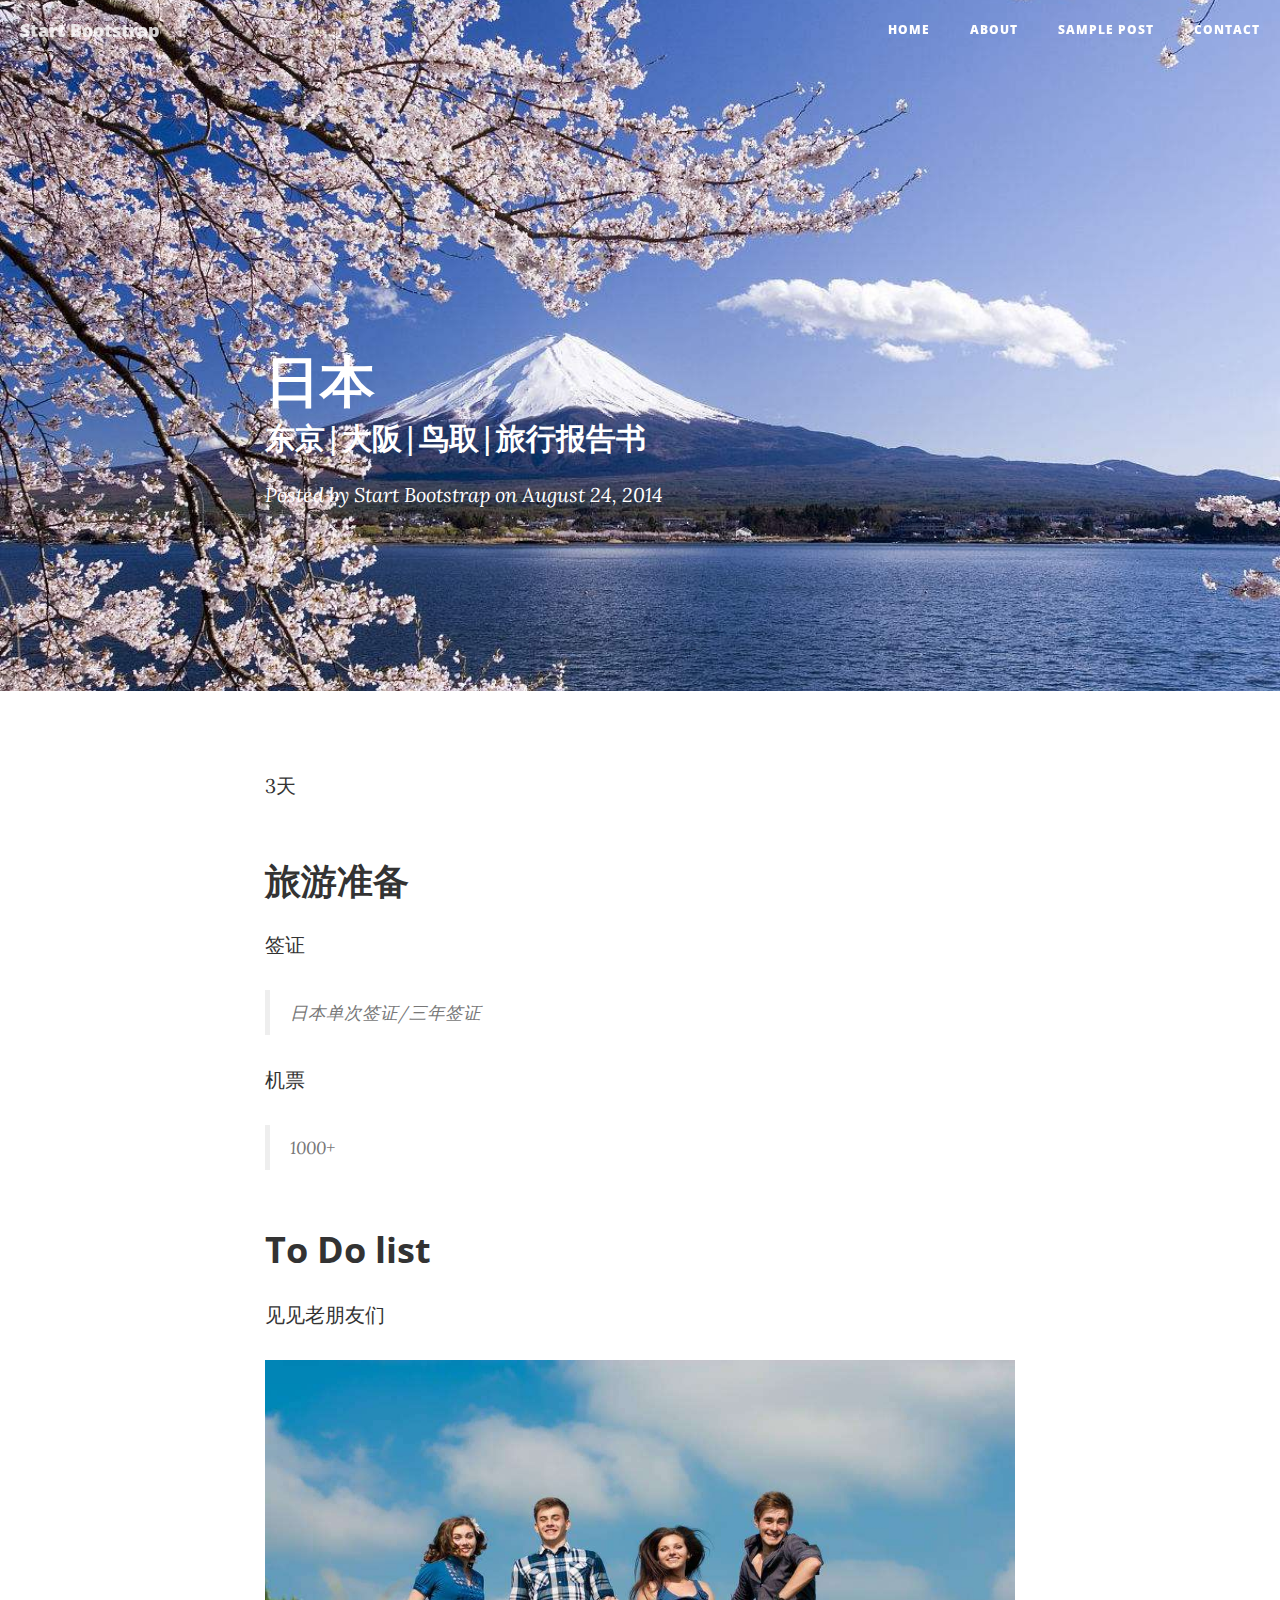
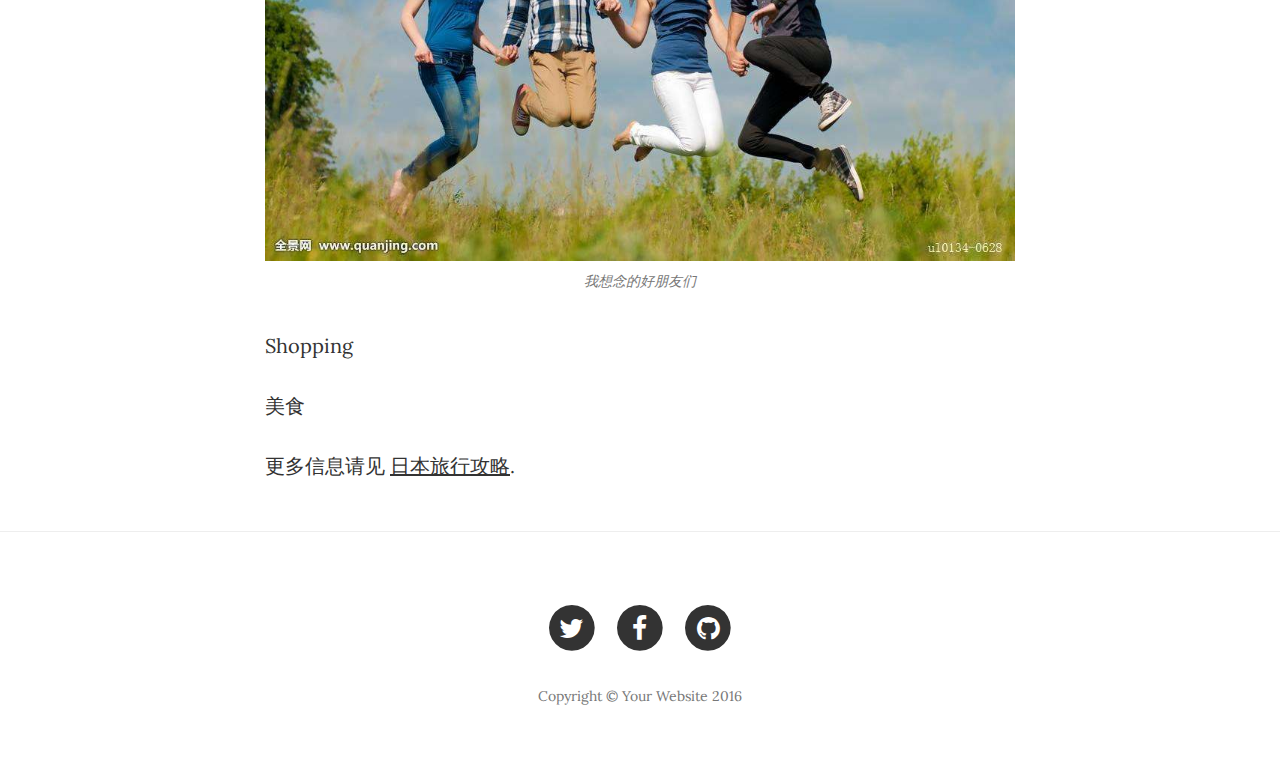
<file: post.JP.html>
<!DOCTYPE html>
<html lang="en">

<head>

    <meta charset="utf-8">
    <meta http-equiv="X-UA-Compatible" content="IE=edge">
    <meta name="viewport" content="width=device-width, initial-scale=1">
    <meta name="description" content="">
    <meta name="author" content="">

    <title>Clean Blog - Sample Post</title>

    <!-- Bootstrap Core CSS -->
    <link href="vendor/bootstrap/css/bootstrap.min.css" rel="stylesheet">

    <!-- Theme CSS -->
    <link href="css/clean-blog.css" rel="stylesheet">

    <!-- Custom Fonts -->
    <link href="vendor/font-awesome/css/font-awesome.min.css" rel="stylesheet" type="text/css">
    <link href='https://fonts.googleapis.com/css?family=Lora:400,700,400italic,700italic' rel='stylesheet' type='text/css'>
    <link href='https://fonts.googleapis.com/css?family=Open+Sans:300italic,400italic,600italic,700italic,800italic,400,300,600,700,800' rel='stylesheet' type='text/css'>

    <!-- HTML5 Shim and Respond.js IE8 support of HTML5 elements and media queries -->
    <!-- WARNING: Respond.js doesn't work if you view the page via file:// -->
    <!--[if lt IE 9]>
        <script src="https://oss.maxcdn.com/libs/html5shiv/3.7.0/html5shiv.js"></script>
        <script src="https://oss.maxcdn.com/libs/respond.js/1.4.2/respond.min.js"></script>
    <![endif]-->

</head>

<body>

    <!-- Navigation -->
    <nav class="navbar navbar-default navbar-custom navbar-fixed-top">
        <div class="container-fluid">
            <!-- Brand and toggle get grouped for better mobile display -->
            <div class="navbar-header page-scroll">
                <button type="button" class="navbar-toggle" data-toggle="collapse" data-target="#bs-example-navbar-collapse-1">
                    <span class="sr-only">Toggle navigation</span>
                    Menu <i class="fa fa-bars"></i>
                </button>
                <a class="navbar-brand" href="index.html">Start Bootstrap</a>
            </div>

            <!-- Collect the nav links, forms, and other content for toggling -->
            <div class="collapse navbar-collapse" id="bs-example-navbar-collapse-1">
                <ul class="nav navbar-nav navbar-right">
                    <li>
                        <a href="index.html">Home</a>
                    </li>
                    <li>
                        <a href="about.html">About</a>
                    </li>
                    <li>
                        <a href="post.html">Sample Post</a>
                    </li>
                    <li>
                        <a href="contact.html">Contact</a>
                    </li>
                </ul>
            </div>
            <!-- /.navbar-collapse -->
        </div>
        <!-- /.container -->
    </nav>

    <!-- Page Header -->
    <!-- Set your background image for this header on the line below. -->
    <header class="intro-header" style="background-image: url('img/post-JP-bg.jpg')">
        <div class="container">
            <div class="row">
                <div class="col-lg-8 col-lg-offset-2 col-md-10 col-md-offset-1">
                    <div class="post-heading">
                        <h1>日本</h1>
                        <h2 class="subheading">东京|大阪|鸟取|旅行报告书</h2>
                        <span class="meta">Posted by <a href="#">Start Bootstrap</a> on August 24, 2014</span>
                    </div>
                </div>
            </div>
        </div>
    </header>

    <!-- Post Content -->
    <article>
        <div class="container">
            <div class="row">
                <div class="col-lg-8 col-lg-offset-2 col-md-10 col-md-offset-1">
                    <p>3天</p>

                    <h2 class="section-heading">旅游准备</h2>

                    <p>签证</p>

                    <blockquote>日本单次签证/三年签证</blockquote>

                    <p>机票</p>

                    <blockquote>1000+</blockquote>

                    <h2 class="section-heading">To Do list</h2>

                    <p>见见老朋友们</p>

                    <a href="#">
                        <img class="img-responsive" src="img/post-sample-image.jpg" alt="">
                    </a>
                    <span class="caption text-muted">我想念的好朋友们</span>

                    <p>Shopping</p>

                    <p>美食</p>

                    <p>更多信息请见 <a href="http://spaceipsum.com/">日本旅行攻略</a>. </p>
                </div>
            </div>
        </div>
    </article>

    <hr>

    <!-- Footer -->
    <footer>
        <div class="container">
            <div class="row">
                <div class="col-lg-8 col-lg-offset-2 col-md-10 col-md-offset-1">
                    <ul class="list-inline text-center">
                        <li>
                            <a href="#">
                                <span class="fa-stack fa-lg">
                                    <i class="fa fa-circle fa-stack-2x"></i>
                                    <i class="fa fa-twitter fa-stack-1x fa-inverse"></i>
                                </span>
                            </a>
                        </li>
                        <li>
                            <a href="#">
                                <span class="fa-stack fa-lg">
                                    <i class="fa fa-circle fa-stack-2x"></i>
                                    <i class="fa fa-facebook fa-stack-1x fa-inverse"></i>
                                </span>
                            </a>
                        </li>
                        <li>
                            <a href="#">
                                <span class="fa-stack fa-lg">
                                    <i class="fa fa-circle fa-stack-2x"></i>
                                    <i class="fa fa-github fa-stack-1x fa-inverse"></i>
                                </span>
                            </a>
                        </li>
                    </ul>
                    <p class="copyright text-muted">Copyright &copy; Your Website 2016</p>
                </div>
            </div>
        </div>
    </footer>

    <!-- jQuery -->
    <script src="vendor/jquery/jquery.min.js"></script>

    <!-- Bootstrap Core JavaScript -->
    <script src="vendor/bootstrap/js/bootstrap.min.js"></script>

    <!-- Contact Form JavaScript -->
    <script src="js/jqBootstrapValidation.js"></script>
    <script src="js/contact_me.js"></script>

    <!-- Theme JavaScript -->
    <script src="js/clean-blog.min.js"></script>

</body>

</html>
</file>
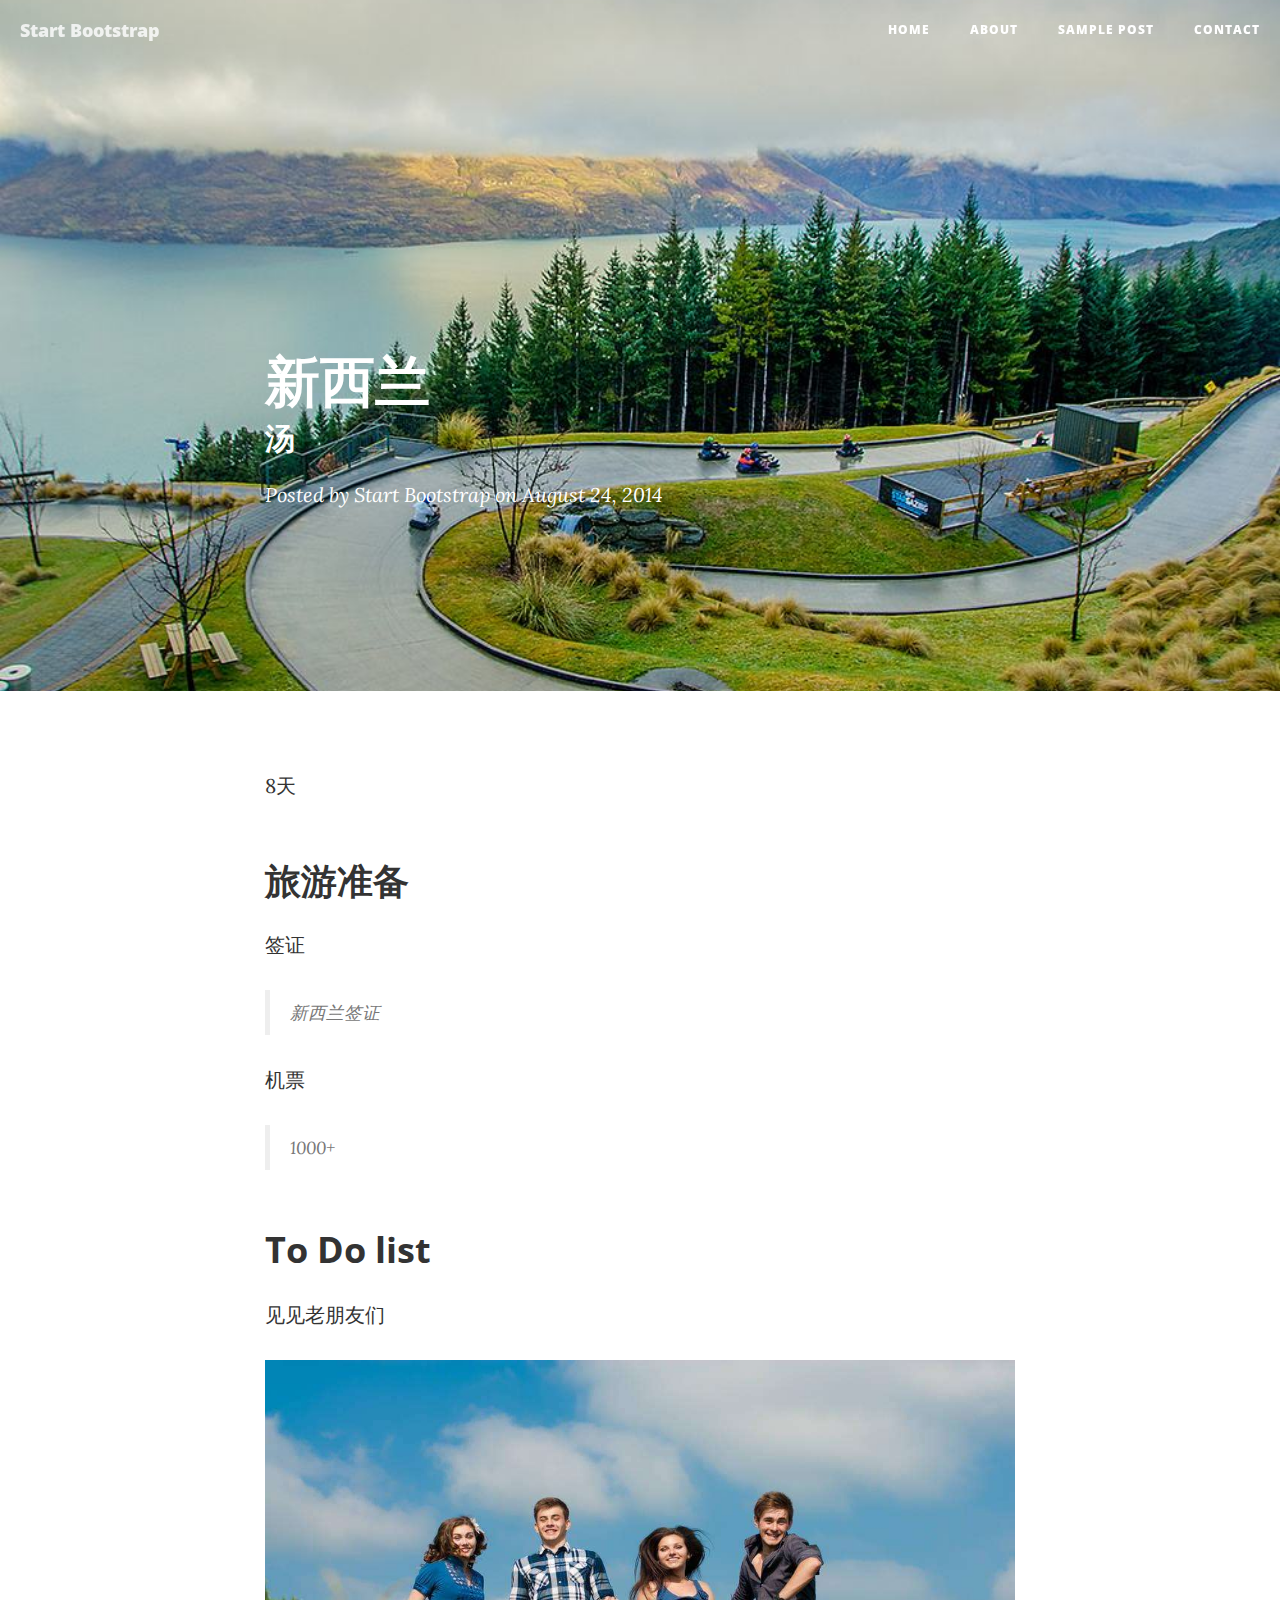
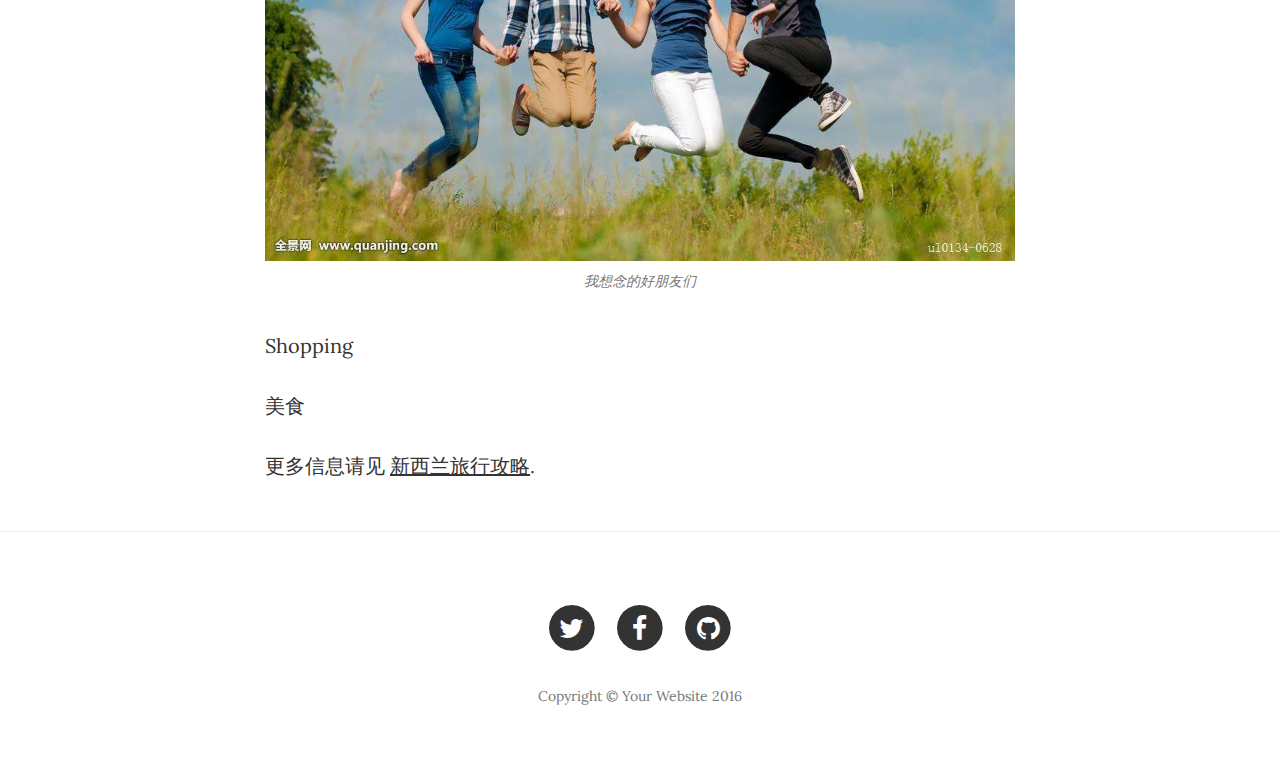
<file: post.NZ.html>
<!DOCTYPE html>
<html lang="en">

<head>

    <meta charset="utf-8">
    <meta http-equiv="X-UA-Compatible" content="IE=edge">
    <meta name="viewport" content="width=device-width, initial-scale=1">
    <meta name="description" content="">
    <meta name="author" content="">

    <title>Clean Blog - Sample Post</title>

    <!-- Bootstrap Core CSS -->
    <link href="vendor/bootstrap/css/bootstrap.min.css" rel="stylesheet">

    <!-- Theme CSS -->
    <link href="css/clean-blog.css" rel="stylesheet">

    <!-- Custom Fonts -->
    <link href="vendor/font-awesome/css/font-awesome.min.css" rel="stylesheet" type="text/css">
    <link href='https://fonts.googleapis.com/css?family=Lora:400,700,400italic,700italic' rel='stylesheet' type='text/css'>
    <link href='https://fonts.googleapis.com/css?family=Open+Sans:300italic,400italic,600italic,700italic,800italic,400,300,600,700,800' rel='stylesheet' type='text/css'>

    <!-- HTML5 Shim and Respond.js IE8 support of HTML5 elements and media queries -->
    <!-- WARNING: Respond.js doesn't work if you view the page via file:// -->
    <!--[if lt IE 9]>
        <script src="https://oss.maxcdn.com/libs/html5shiv/3.7.0/html5shiv.js"></script>
        <script src="https://oss.maxcdn.com/libs/respond.js/1.4.2/respond.min.js"></script>
    <![endif]-->

</head>

<body>

    <!-- Navigation -->
    <nav class="navbar navbar-default navbar-custom navbar-fixed-top">
        <div class="container-fluid">
            <!-- Brand and toggle get grouped for better mobile display -->
            <div class="navbar-header page-scroll">
                <button type="button" class="navbar-toggle" data-toggle="collapse" data-target="#bs-example-navbar-collapse-1">
                    <span class="sr-only">Toggle navigation</span>
                    Menu <i class="fa fa-bars"></i>
                </button>
                <a class="navbar-brand" href="index.html">Start Bootstrap</a>
            </div>

            <!-- Collect the nav links, forms, and other content for toggling -->
            <div class="collapse navbar-collapse" id="bs-example-navbar-collapse-1">
                <ul class="nav navbar-nav navbar-right">
                    <li>
                        <a href="index.html">Home</a>
                    </li>
                    <li>
                        <a href="about.html">About</a>
                    </li>
                    <li>
                        <a href="post.html">Sample Post</a>
                    </li>
                    <li>
                        <a href="contact.html">Contact</a>
                    </li>
                </ul>
            </div>
            <!-- /.navbar-collapse -->
        </div>
        <!-- /.container -->
    </nav>

    <!-- Page Header -->
    <!-- Set your background image for this header on the line below. -->
    <header class="intro-header" style="background-image: url('img/post-NZ-bg.jpg')">
        <div class="container">
            <div class="row">
                <div class="col-lg-8 col-lg-offset-2 col-md-10 col-md-offset-1">
                    <div class="post-heading">
                        <h1>新西兰</h1>
                        <h2 class="subheading">汤</h2>
                        <span class="meta">Posted by <a href="#">Start Bootstrap</a> on August 24, 2014</span>
                    </div>
                </div>
            </div>
        </div>
    </header>

    <!-- Post Content -->
    <article>
        <div class="container">
            <div class="row">
                <div class="col-lg-8 col-lg-offset-2 col-md-10 col-md-offset-1">
                    <p>8天</p>

                    <h2 class="section-heading">旅游准备</h2>

                    <p>签证</p>

                    <blockquote>新西兰签证</blockquote>

                    <p>机票</p>

                    <blockquote>1000+</blockquote>

                    <h2 class="section-heading">To Do list</h2>

                    <p>见见老朋友们</p>

                    <a href="#">
                        <img class="img-responsive" src="img/post-sample-image.jpg" alt="">
                    </a>
                    <span class="caption text-muted">我想念的好朋友们</span>

                    <p>Shopping</p>

                    <p>美食</p>

                    <p>更多信息请见 <a href="http://spaceipsum.com/">新西兰旅行攻略</a>. </p>
                </div>
            </div>
        </div>
    </article>

    <hr>

    <!-- Footer -->
    <footer>
        <div class="container">
            <div class="row">
                <div class="col-lg-8 col-lg-offset-2 col-md-10 col-md-offset-1">
                    <ul class="list-inline text-center">
                        <li>
                            <a href="#">
                                <span class="fa-stack fa-lg">
                                    <i class="fa fa-circle fa-stack-2x"></i>
                                    <i class="fa fa-twitter fa-stack-1x fa-inverse"></i>
                                </span>
                            </a>
                        </li>
                        <li>
                            <a href="#">
                                <span class="fa-stack fa-lg">
                                    <i class="fa fa-circle fa-stack-2x"></i>
                                    <i class="fa fa-facebook fa-stack-1x fa-inverse"></i>
                                </span>
                            </a>
                        </li>
                        <li>
                            <a href="#">
                                <span class="fa-stack fa-lg">
                                    <i class="fa fa-circle fa-stack-2x"></i>
                                    <i class="fa fa-github fa-stack-1x fa-inverse"></i>
                                </span>
                            </a>
                        </li>
                    </ul>
                    <p class="copyright text-muted">Copyright &copy; Your Website 2016</p>
                </div>
            </div>
        </div>
    </footer>

    <!-- jQuery -->
    <script src="vendor/jquery/jquery.min.js"></script>

    <!-- Bootstrap Core JavaScript -->
    <script src="vendor/bootstrap/js/bootstrap.min.js"></script>

    <!-- Contact Form JavaScript -->
    <script src="js/jqBootstrapValidation.js"></script>
    <script src="js/contact_me.js"></script>

    <!-- Theme JavaScript -->
    <script src="js/clean-blog.min.js"></script>

</body>

</html>
</file>
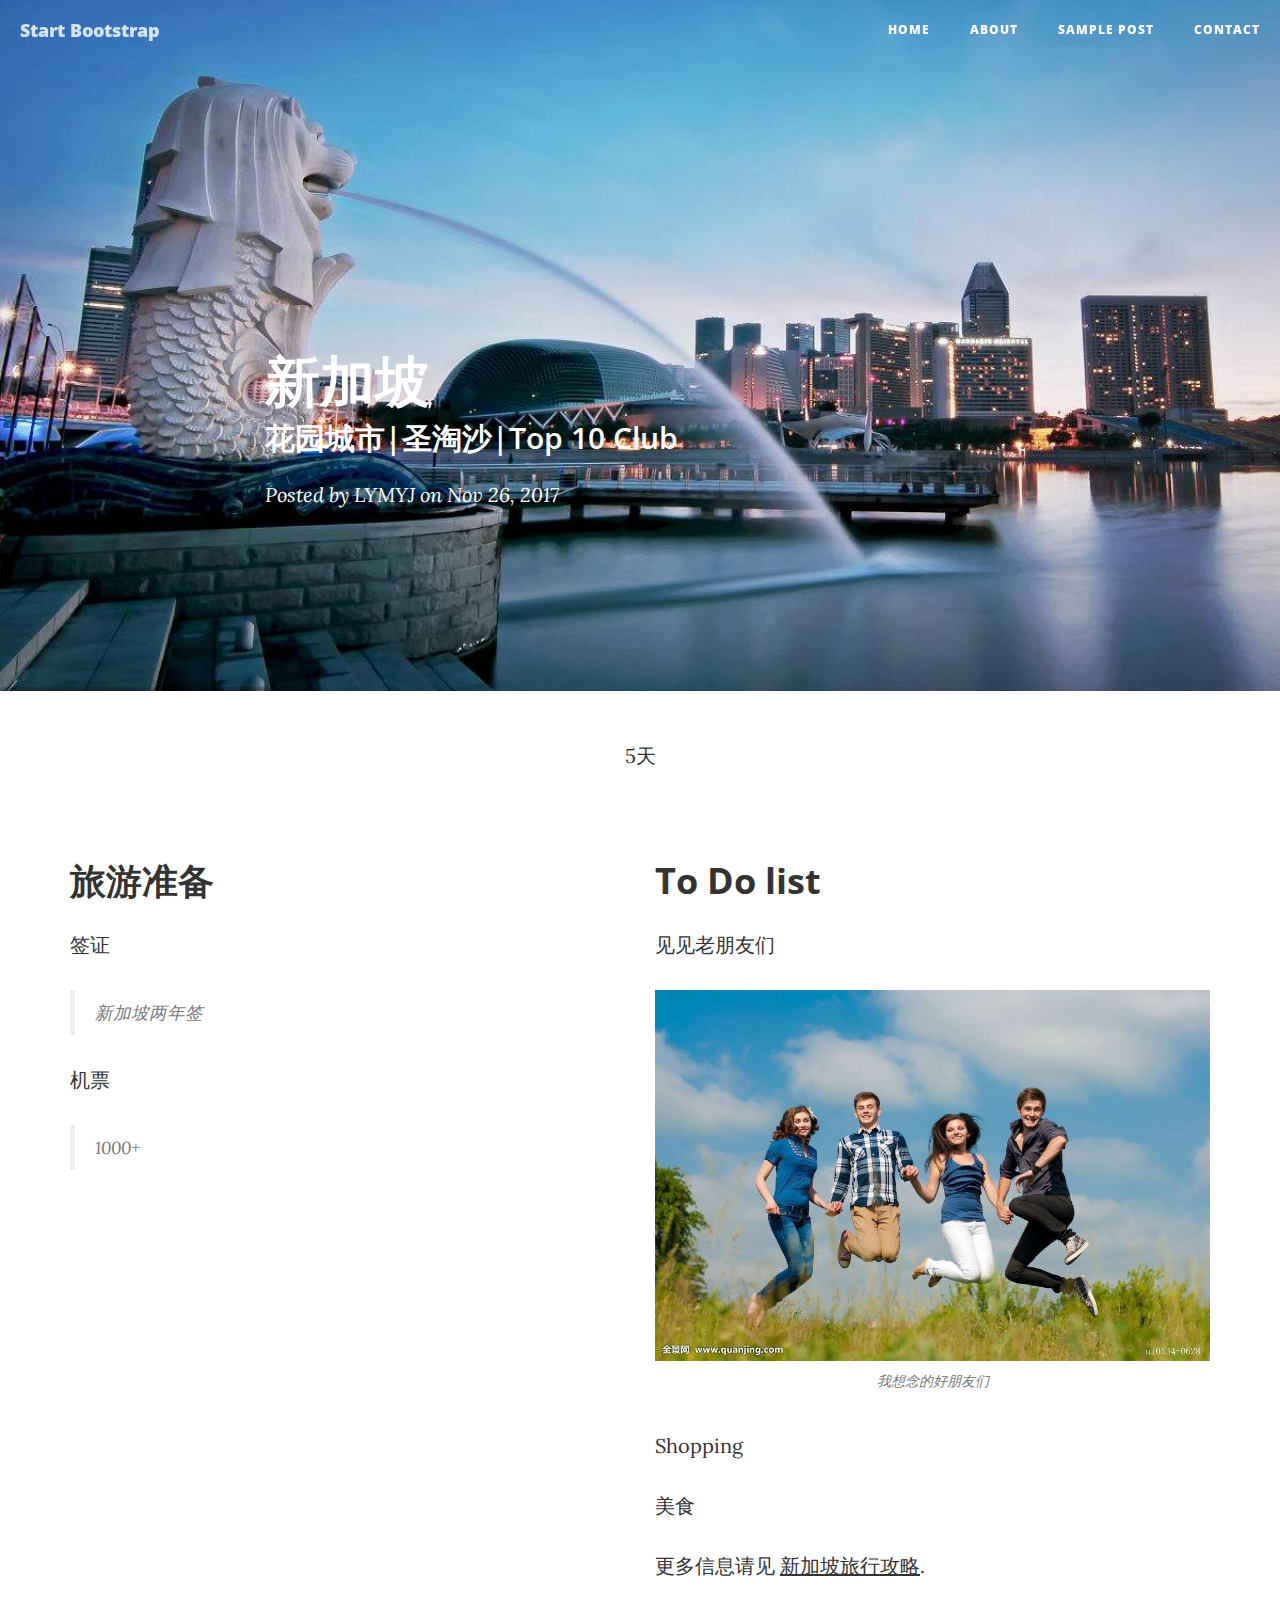
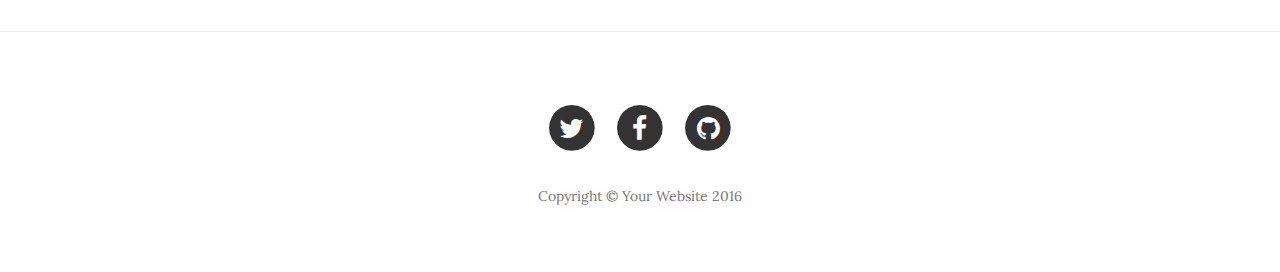
<file: post.SG.html>
<!DOCTYPE html>
<html lang="en">

<head>

    <meta charset="utf-8">
    <meta http-equiv="X-UA-Compatible" content="IE=edge">
    <meta name="viewport" content="width=device-width, initial-scale=1">
    <meta name="description" content="">
    <meta name="author" content="">

    <title>Clean Blog - Sample Post</title>

    <!-- Bootstrap Core CSS -->
    <link href="vendor/bootstrap/css/bootstrap.min.css" rel="stylesheet">

    <!-- Theme CSS -->
    <link href="css/clean-blog.css" rel="stylesheet">

    <!-- Custom Fonts -->
    <link href="vendor/font-awesome/css/font-awesome.min.css" rel="stylesheet" type="text/css">
    <link href='https://fonts.googleapis.com/css?family=Lora:400,700,400italic,700italic' rel='stylesheet' type='text/css'>
    <link href='https://fonts.googleapis.com/css?family=Open+Sans:300italic,400italic,600italic,700italic,800italic,400,300,600,700,800' rel='stylesheet' type='text/css'>

    <!-- HTML5 Shim and Respond.js IE8 support of HTML5 elements and media queries -->
    <!-- WARNING: Respond.js doesn't work if you view the page via file:// -->
    <!--[if lt IE 9]>
        <script src="https://oss.maxcdn.com/libs/html5shiv/3.7.0/html5shiv.js"></script>
        <script src="https://oss.maxcdn.com/libs/respond.js/1.4.2/respond.min.js"></script>
    <![endif]-->

</head>

<body>

    <!-- Navigation -->
    <nav class="navbar navbar-default navbar-custom navbar-fixed-top">
        <div class="container-fluid">
            <!-- Brand and toggle get grouped for better mobile display -->
            <div class="navbar-header page-scroll">
                <button type="button" class="navbar-toggle" data-toggle="collapse" data-target="#bs-example-navbar-collapse-1">
                    <span class="sr-only">Toggle navigation</span>
                    Menu <i class="fa fa-bars"></i>
                </button>
                <a class="navbar-brand" href="index.html">Start Bootstrap</a>
            </div>

            <!-- Collect the nav links, forms, and other content for toggling -->
            <div class="collapse navbar-collapse" id="bs-example-navbar-collapse-1">
                <ul class="nav navbar-nav navbar-right">
                    <li>
                        <a href="index.html">Home</a>
                    </li>
                    <li>
                        <a href="about.html">About</a>
                    </li>
                    <li>
                        <a href="post.html">Sample Post</a>
                    </li>
                    <li>
                        <a href="contact.html">Contact</a>
                    </li>
                </ul>
            </div>
            <!-- /.navbar-collapse -->
        </div>
        <!-- /.container -->
    </nav>

    <!-- Page Header -->
    <!-- Set your background image for this header on the line below. -->
    <header class="intro-header" style="background-image: url('img/post-SG-bg.jpg')">
        <div class="container">
            <div class="row">
                <div class="col-lg-8 col-lg-offset-2 col-md-10 col-md-offset-1">
                    <div class="post-heading">
                        <h1>新加坡</h1>
                        <h2 class="subheading">花园城市|圣淘沙|Top 10 Club</h2>
                        <span class="meta">Posted by LYMYJ on Nov 26, 2017</span>
                    </div>
                </div>
            </div>
        </div>
    </header>

    <!-- Post Content -->
    <article>
        <div>
            <p class="middle">5天</p>   
        </div>
        <div class="container">
            <div class="row">
                <div class="col-sm-6">
                    

                    <h2 class="section-heading">旅游准备</h2>

                    <p>签证</p>

                    <blockquote>新加坡两年签</blockquote>

                    <p>机票</p>

                    <blockquote>1000+</blockquote>

                    
                </div>
                <div class="col-sm-6">
                    <h2 class="section-heading">To Do list</h2>
                    
                                        <p>见见老朋友们</p>
                    
                                        <a href="#">
                                            <img class="img-responsive" src="img/post-sample-image.jpg" alt="">
                                        </a>
                                        <span class="caption text-muted">我想念的好朋友们</span>
                    
                                        <p>Shopping</p>
                    
                                        <p>美食</p>
                    
                                        <p>更多信息请见 <a href="http://spaceipsum.com/">新加坡旅行攻略</a>. </p>
                    </div>

                </div>
        </div>
    </article>

    <hr>

    <!-- Footer -->
    <footer>
        <div class="container">
            <div class="row">
                <div class="col-lg-8 col-lg-offset-2 col-md-10 col-md-offset-1">
                    <ul class="list-inline text-center">
                        <li>
                            <a href="#">
                                <span class="fa-stack fa-lg">
                                    <i class="fa fa-circle fa-stack-2x"></i>
                                    <i class="fa fa-twitter fa-stack-1x fa-inverse"></i>
                                </span>
                            </a>
                        </li>
                        <li>
                            <a href="#">
                                <span class="fa-stack fa-lg">
                                    <i class="fa fa-circle fa-stack-2x"></i>
                                    <i class="fa fa-facebook fa-stack-1x fa-inverse"></i>
                                </span>
                            </a>
                        </li>
                        <li>
                            <a href="#">
                                <span class="fa-stack fa-lg">
                                    <i class="fa fa-circle fa-stack-2x"></i>
                                    <i class="fa fa-github fa-stack-1x fa-inverse"></i>
                                </span>
                            </a>
                        </li>
                    </ul>
                    <p class="copyright text-muted">Copyright &copy; Your Website 2016</p>
                </div>
            </div>
        </div>
    </footer>

    <!-- jQuery -->
    <script src="vendor/jquery/jquery.min.js"></script>

    <!-- Bootstrap Core JavaScript -->
    <script src="vendor/bootstrap/js/bootstrap.min.js"></script>

    <!-- Contact Form JavaScript -->
    <script src="js/jqBootstrapValidation.js"></script>
    <script src="js/contact_me.js"></script>

    <!-- Theme JavaScript -->
    <script src="js/clean-blog.min.js"></script>

</body>

</html>
</file>
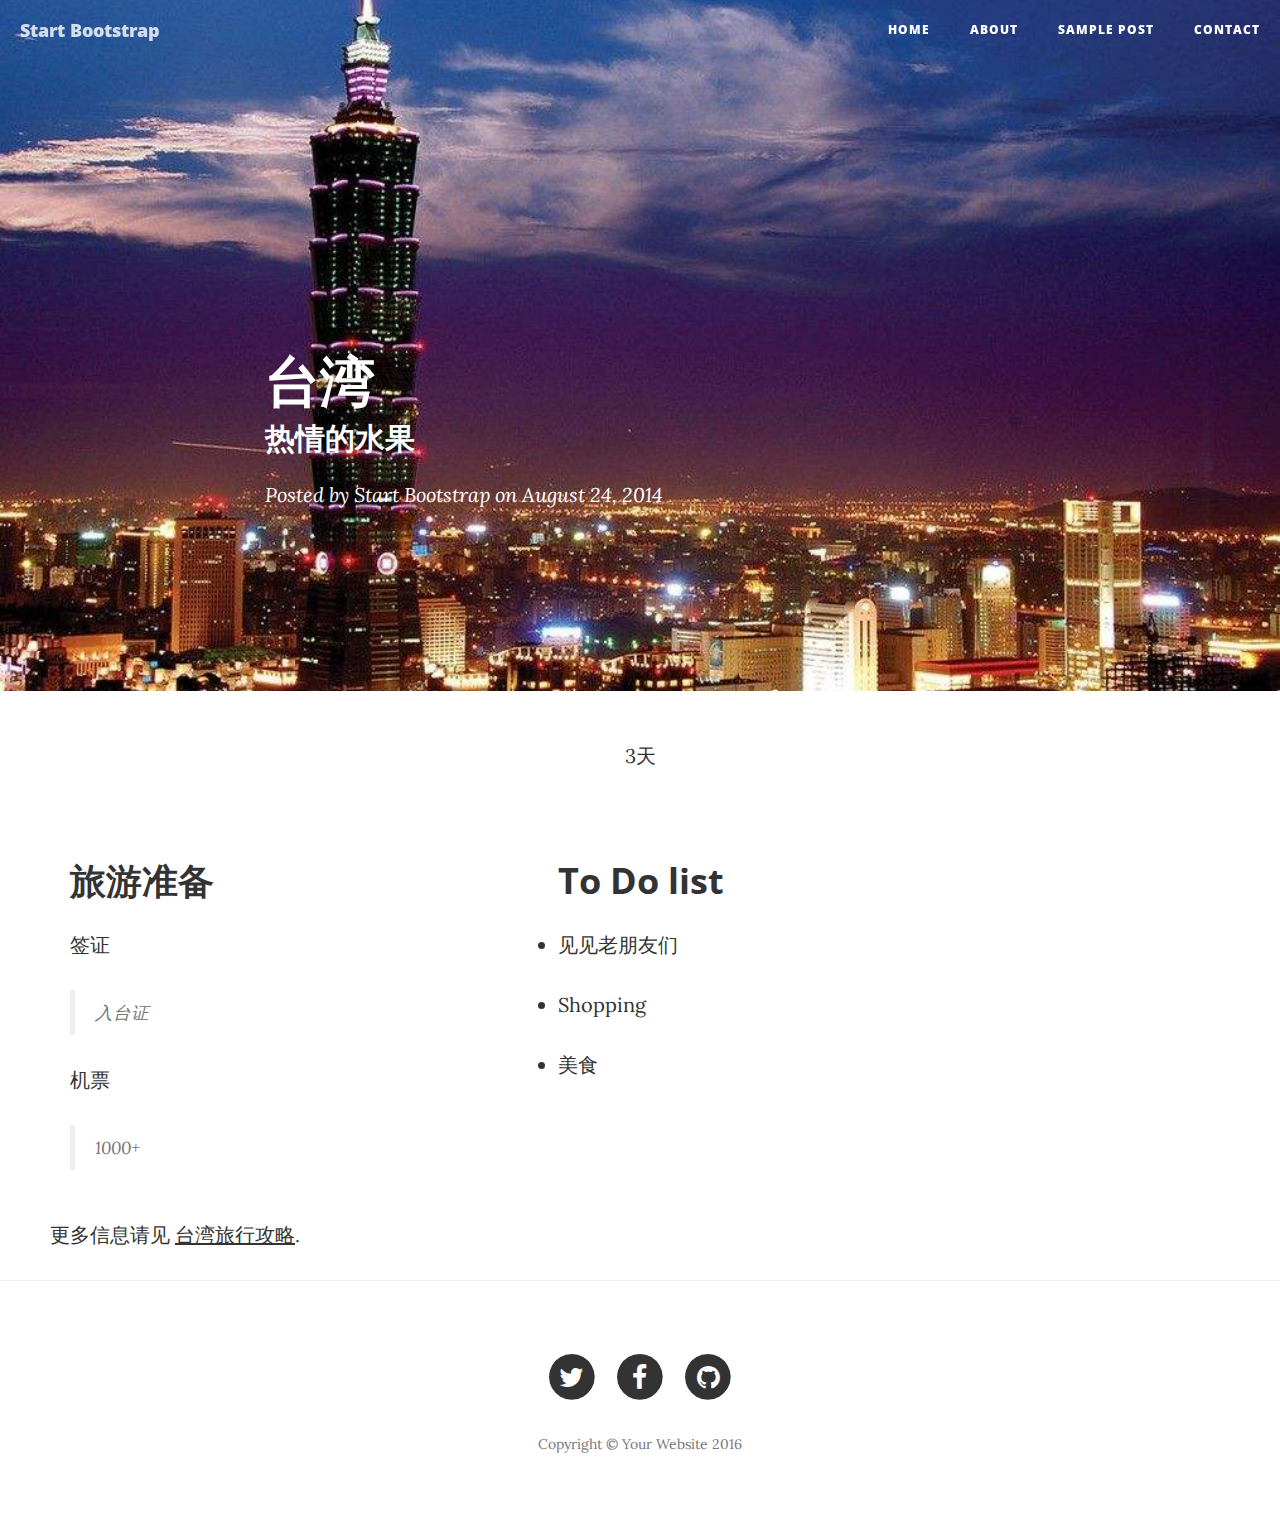
<file: post.TW.html>
<!DOCTYPE html>
<html lang="en">

<head>

    <meta charset="utf-8">
    <meta http-equiv="X-UA-Compatible" content="IE=edge">
    <meta name="viewport" content="width=device-width, initial-scale=1">
    <meta name="description" content="">
    <meta name="author" content="">

    <title>Clean Blog - Sample Post</title>

    <!-- Bootstrap Core CSS -->
    <link href="vendor/bootstrap/css/bootstrap.min.css" rel="stylesheet">

    <!-- Theme CSS -->
    <link href="css/clean-blog.css" rel="stylesheet">

    <!-- Custom Fonts -->
    <link href="vendor/font-awesome/css/font-awesome.min.css" rel="stylesheet" type="text/css">
    <link href='https://fonts.googleapis.com/css?family=Lora:400,700,400italic,700italic' rel='stylesheet' type='text/css'>
    <link href='https://fonts.googleapis.com/css?family=Open+Sans:300italic,400italic,600italic,700italic,800italic,400,300,600,700,800' rel='stylesheet' type='text/css'>

    <!-- HTML5 Shim and Respond.js IE8 support of HTML5 elements and media queries -->
    <!-- WARNING: Respond.js doesn't work if you view the page via file:// -->
    <!--[if lt IE 9]>
        <script src="https://oss.maxcdn.com/libs/html5shiv/3.7.0/html5shiv.js"></script>
        <script src="https://oss.maxcdn.com/libs/respond.js/1.4.2/respond.min.js"></script>
    <![endif]-->

</head>

<body>

    <!-- Navigation -->
    <nav class="navbar navbar-default navbar-custom navbar-fixed-top">
        <div class="container-fluid">
            <!-- Brand and toggle get grouped for better mobile display -->
            <div class="navbar-header page-scroll">
                <button type="button" class="navbar-toggle" data-toggle="collapse" data-target="#bs-example-navbar-collapse-1">
                    <span class="sr-only">Toggle navigation</span>
                    Menu <i class="fa fa-bars"></i>
                </button>
                <a class="navbar-brand" href="index.html">Start Bootstrap</a>
            </div>

            <!-- Collect the nav links, forms, and other content for toggling -->
            <div class="collapse navbar-collapse" id="bs-example-navbar-collapse-1">
                <ul class="nav navbar-nav navbar-right">
                    <li>
                        <a href="index.html">Home</a>
                    </li>
                    <li>
                        <a href="about.html">About</a>
                    </li>
                    <li>
                        <a href="post.html">Sample Post</a>
                    </li>
                    <li>
                        <a href="contact.html">Contact</a>
                    </li>
                </ul>
            </div>
            <!-- /.navbar-collapse -->
        </div>
        <!-- /.container -->
    </nav>

    <!-- Page Header -->
    <!-- Set your background image for this header on the line below. -->
    <header class="intro-header" style="background-image: url('img/post-TW-bg.jpg')">
        <div class="container">
            <div class="row">
                <div class="col-lg-8 col-lg-offset-2 col-md-10 col-md-offset-1">
                    <div class="post-heading">
                        <h1>台湾</h1>
                        <h2 class="subheading">热情的水果</h2>
                        <span class="meta">Posted by <a href="#">Start Bootstrap</a> on August 24, 2014</span>
                    </div>
                </div>
            </div>
        </div>
    </header>

    <!-- Post Content -->
    <article>
        <div>
            <p class="middle">3天</p>   
        </div>
        <div class="container">
            <div class="row">
                <div class="col-sm-5">
                    

                    <h2 class="section-heading">旅游准备</h2>

                    <p>签证</p>

                    <blockquote>入台证</blockquote>

                     <p>机票</p> 
                    

                    <blockquote>1000+</blockquote>

                    
                </div>
                <div class="col-sm-5">
                    <h2 class="section-heading">To Do list</h2>
                    
                                       <li> <p>见见老朋友们</p></li>
                    
                                        <li> <p>Shopping</p></li>
                    
                                            <li> <p>美食</p></li>
                    
                                        
                    </div>

                </div>
        </div>
        <div>
                <p class="marginleft">更多信息请见 <a href="http://spaceipsum.com/">台湾旅行攻略</a>. </p>   
            </div>
    </article>

    <hr>

    <!-- Footer -->
    <footer>
        <div class="container">
            <div class="row">
                <div class="col-lg-8 col-lg-offset-2 col-md-10 col-md-offset-1">
                    <ul class="list-inline text-center">
                        <li>
                            <a href="#">
                                <span class="fa-stack fa-lg">
                                    <i class="fa fa-circle fa-stack-2x"></i>
                                    <i class="fa fa-twitter fa-stack-1x fa-inverse"></i>
                                </span>
                            </a>
                        </li>
                        <li>
                            <a href="#">
                                <span class="fa-stack fa-lg">
                                    <i class="fa fa-circle fa-stack-2x"></i>
                                    <i class="fa fa-facebook fa-stack-1x fa-inverse"></i>
                                </span>
                            </a>
                        </li>
                        <li>
                            <a href="#">
                                <span class="fa-stack fa-lg">
                                    <i class="fa fa-circle fa-stack-2x"></i>
                                    <i class="fa fa-github fa-stack-1x fa-inverse"></i>
                                </span>
                            </a>
                        </li>
                    </ul>
                    <p class="copyright text-muted">Copyright &copy; Your Website 2016</p>
                </div>
            </div>
        </div>
    </footer>

    <!-- jQuery -->
    <script src="vendor/jquery/jquery.min.js"></script>

    <!-- Bootstrap Core JavaScript -->
    <script src="vendor/bootstrap/js/bootstrap.min.js"></script>

    <!-- Contact Form JavaScript -->
    <script src="js/jqBootstrapValidation.js"></script>
    <script src="js/contact_me.js"></script>

    <!-- Theme JavaScript -->
    <script src="js/clean-blog.min.js"></script>

</body>

</html>
</file>
<file: css/clean-blog.css>
/*!
 * Start Bootstrap - Clean Blog v3.3.7+1 (http://startbootstrap.com/template-overviews/clean-blog)
 * Copyright 2013-2017 Start Bootstrap
 * Licensed under MIT (https://github.com/BlackrockDigital/startbootstrap/blob/gh-pages/LICENSE)
 */
body {
  font-family: 'Lora', 'Times New Roman', serif;
  font-size: 20px;
  color: #333333;
}
p {
  line-height: 1.5;
  margin: 30px 0;
}
p a {
  text-decoration: underline;
}
h1,
h2,
h3,
h4,
h5,
h6 {
  font-family: 'Open Sans', 'Helvetica Neue', Helvetica, Arial, sans-serif;
  font-weight: 800;
}
a {
  color: #333333;
}
a:hover,
a:focus {
  color: #0085A1;
}
a img:hover,
a img:focus {
  cursor: zoom-in;
}
blockquote {
  color: #777777;
  font-style: italic;
}
.middle{
  text-align: center;

}
.marginleft{
  margin-left: 50px;
}
hr.small {
  max-width: 500px;
  margin: 15px auto;
  border-width: 4px;
  border-color: white;
}
.freestyle {
 color: #f5f5f5;
 background-color: rgba(139, 166, 193, 0.57);

}
.navbar-custom {
  position: absolute;
  top: 0;
  left: 0;
  width: 100%;
  z-index: 3;
  font-family: 'Open Sans', 'Helvetica Neue', Helvetica, Arial, sans-serif;
}
.navbar-custom .navbar-brand {
  font-weight: 800;
}
.navbar-custom .navbar-header .navbar-toggle {
  color: #777777;
  font-weight: 800;
  text-transform: uppercase;
  font-size: 12px;
}
.navbar-custom .nav li a {
  text-transform: uppercase;
  font-size: 12px;
  font-weight: 800;
  letter-spacing: 1px;
}
@media only screen and (min-width: 768px) {
  .navbar-custom {
    background: transparent;
    border-bottom: 1px solid transparent;
  }
  .navbar-custom .navbar-brand {
    color: white;
    padding: 20px;
  }
  .navbar-custom .navbar-brand:hover,
  .navbar-custom .navbar-brand:focus {
    color: rgba(255, 255, 255, 0.8);
  }
  .navbar-custom .nav li a {
    color: white;
    padding: 20px;
  }
  .navbar-custom .nav li a:hover,
  .navbar-custom .nav li a:focus {
    color: rgba(255, 255, 255, 0.8);
  }
  .navbar-custom .nav li ul.dropdown-menu a {
    color: #333333;
  }
  .navbar-custom .nav li ul.dropdown-menu a:hover,
  .navbar-custom .nav li ul.dropdown-menu a:focus {
    color: #0085A1;
  }
}
@media only screen and (min-width: 1170px) {
  .navbar-custom {
    -webkit-transition: background-color 0.3s;
    -moz-transition: background-color 0.3s;
    transition: background-color 0.3s;
    /* Force Hardware Acceleration in WebKit */
    -webkit-transform: translate3d(0, 0, 0);
    -moz-transform: translate3d(0, 0, 0);
    -ms-transform: translate3d(0, 0, 0);
    -o-transform: translate3d(0, 0, 0);
    transform: translate3d(0, 0, 0);
    -webkit-backface-visibility: hidden;
    backface-visibility: hidden;
  }
  .navbar-custom.is-fixed {
    /* when the user scrolls down, we hide the header right above the viewport */
    position: fixed;
    top: -61px;
    background-color: rgba(255, 255, 255, 0.9);
    border-bottom: 1px solid #f2f2f2;
    -webkit-transition: -webkit-transform 0.3s;
    -moz-transition: -moz-transform 0.3s;
    transition: transform 0.3s;
  }
  .navbar-custom.is-fixed .navbar-brand {
    color: #333333;
  }
  .navbar-custom.is-fixed .navbar-brand:hover,
  .navbar-custom.is-fixed .navbar-brand:focus {
    color: #0085A1;
  }
  .navbar-custom.is-fixed .nav li a {
    color: #333333;
  }
  .navbar-custom.is-fixed .nav li a:hover,
  .navbar-custom.is-fixed .nav li a:focus {
    color: #0085A1;
  }
  .navbar-custom.is-visible {
    /* if the user changes the scrolling direction, we show the header */
    -webkit-transform: translate3d(0, 100%, 0);
    -moz-transform: translate3d(0, 100%, 0);
    -ms-transform: translate3d(0, 100%, 0);
    -o-transform: translate3d(0, 100%, 0);
    transform: translate3d(0, 100%, 0);
  }
}
.intro-header {
  background-color: #777777;
  background: no-repeat center center;
  background-attachment: scroll;
  -webkit-background-size: cover;
  -moz-background-size: cover;
  background-size: cover;
  -o-background-size: cover;
  margin-bottom: 50px;
}
.intro-header .site-heading,
.intro-header .post-heading,
.intro-header .page-heading {
  margin-top: 180px;
  margin-bottom: 35px;
  padding: 100px 0 50px;
  color: white;
}
@media only screen and (min-width: 768px) {
  .intro-header .site-heading,
  .intro-header .post-heading,
  .intro-header .page-heading {
    padding: 150px 0;
  }
}
.intro-header .site-heading,
.intro-header .page-heading {
  text-align: center;
}
.intro-header .site-heading h1,
.intro-header .page-heading h1 {
  margin-top: 0;
  font-size: 50px;
}
.intro-header .site-heading .subheading,
.intro-header .page-heading .subheading {
  font-size: 24px;
  line-height: 1.1;
  display: block;
  font-family: 'Open Sans', 'Helvetica Neue', Helvetica, Arial, sans-serif;
  font-weight: 300;
  margin: 10px 0 0;
}
@media only screen and (min-width: 768px) {
  .intro-header .site-heading h1,
  .intro-header .page-heading h1 {
    font-size: 80px;
  }
}
.intro-header .post-heading h1 {
  font-size: 35px;
}
.intro-header .post-heading .subheading,
.intro-header .post-heading .meta {
  line-height: 1.1;
  display: block;
}
.intro-header .post-heading .subheading {
  font-family: 'Open Sans', 'Helvetica Neue', Helvetica, Arial, sans-serif;
  font-size: 24px;
  margin: 10px 0 30px;
  font-weight: 600;
}
.intro-header .post-heading .meta {
  font-family: 'Lora', 'Times New Roman', serif;
  font-style: italic;
  font-weight: 300;
  font-size: 20px;
}
.intro-header .post-heading .meta a {
  color: white;
}
@media only screen and (min-width: 768px) {
  .intro-header .post-heading h1 {
    font-size: 55px;
  }
  .intro-header .post-heading .subheading {
    font-size: 30px;
  }
}
.post-preview > a {
  color: #333333;
}
.post-preview > a:hover,
.post-preview > a:focus {
  text-decoration: none;
  color: #0085A1;
}
.post-preview > a > .post-title {
  font-size: 30px;
  margin-top: 30px;
  margin-bottom: 10px;
}
.post-preview > a > .post-subtitle {
  margin: 0;
  font-weight: 300;
  margin-bottom: 10px;
}
.post-preview > .post-meta {
  color: #777777;
  font-size: 18px;
  font-style: italic;
  margin-top: 0;
}
.post-preview > .post-meta > a {
  text-decoration: none;
  color: #333333;
}
.post-preview > .post-meta > a:hover,
.post-preview > .post-meta > a:focus {
  color: #0085A1;
  text-decoration: underline;
}
@media only screen and (min-width: 768px) {
  .post-preview > a > .post-title {
    font-size: 36px;
  }
}
.section-heading {
  font-size: 36px;
  margin-top: 60px;
  font-weight: 700;
}
.caption {
  text-align: center;
  font-size: 14px;
  padding: 10px;
  font-style: italic;
  margin: 0;
  display: block;
  border-bottom-right-radius: 5px;
  border-bottom-left-radius: 5px;
}
footer {
  padding: 50px 0 65px;
}
footer .list-inline {
  margin: 0;
  padding: 0;
}
footer .copyright {
  font-size: 14px;
  text-align: center;
  margin-bottom: 0;
}
.floating-label-form-group {
  font-size: 14px;
  position: relative;
  margin-bottom: 0;
  padding-bottom: 0.5em;
  border-bottom: 1px solid #eeeeee;
}
.floating-label-form-group input,
.floating-label-form-group textarea {
  z-index: 1;
  position: relative;
  padding-right: 0;
  padding-left: 0;
  border: none;
  border-radius: 0;
  font-size: 1.5em;
  background: none;
  box-shadow: none !important;
  resize: none;
}
.floating-label-form-group label {
  display: block;
  z-index: 0;
  position: relative;
  top: 2em;
  margin: 0;
  font-size: 0.85em;
  line-height: 1.764705882em;
  vertical-align: middle;
  vertical-align: baseline;
  opacity: 0;
  -webkit-transition: top 0.3s ease,opacity 0.3s ease;
  -moz-transition: top 0.3s ease,opacity 0.3s ease;
  -ms-transition: top 0.3s ease,opacity 0.3s ease;
  transition: top 0.3s ease,opacity 0.3s ease;
}
.floating-label-form-group::not(:first-child) {
  padding-left: 14px;
  border-left: 1px solid #eeeeee;
}
.floating-label-form-group-with-value label {
  top: 0;
  opacity: 1;
}
.floating-label-form-group-with-focus label {
  color: #0085A1;
}
form .row:first-child .floating-label-form-group {
  border-top: 1px solid #eeeeee;
}
.btn {
  font-family: 'Open Sans', 'Helvetica Neue', Helvetica, Arial, sans-serif;
  text-transform: uppercase;
  font-size: 14px;
  font-weight: 800;
  letter-spacing: 1px;
  border-radius: 0;
  padding: 15px 25px;
}
.btn-lg {
  font-size: 16px;
  padding: 25px 35px;
}
.btn-default:hover,
.btn-default:focus {
  background-color: #0085A1;
  border: 1px solid #0085A1;
  color: white;
}
.pager {
  margin: 20px 0 0;
}
.pager li > a,
.pager li > span {
  font-family: 'Open Sans', 'Helvetica Neue', Helvetica, Arial, sans-serif;
  text-transform: uppercase;
  font-size: 14px;
  font-weight: 800;
  letter-spacing: 1px;
  padding: 15px 25px;
  background-color: white;
  border-radius: 0;
}
.pager li > a:hover,
.pager li > a:focus {
  color: white;
  background-color: #0085A1;
  border: 1px solid #0085A1;
}
.pager .disabled > a,
.pager .disabled > a:hover,
.pager .disabled > a:focus,
.pager .disabled > span {
  color: #777777;
  background-color: #333333;
  cursor: not-allowed;
}
::-moz-selection {
  color: white;
  text-shadow: none;
  background: #0085A1;
}
::selection {
  color: white;
  text-shadow: none;
  background: #0085A1;
}
img::selection {
  color: white;
  background: transparent;
}
img::-moz-selection {
  color: white;
  background: transparent;
}
body {
  -webkit-tap-highlight-color: #0085A1;
}
</file>
<file: css/clean-blog.min.css>
/*!
 * Start Bootstrap - Clean Blog v3.3.7+1 (http://startbootstrap.com/template-overviews/clean-blog)
 * Copyright 2013-2017 Start Bootstrap
 * Licensed under MIT (https://github.com/BlackrockDigital/startbootstrap/blob/gh-pages/LICENSE)
 */a,body{color:#333}.navbar-custom .nav li a,.navbar-custom .navbar-brand,h1,h2,h3,h4,h5,h6{font-weight:800}.caption,.intro-header .page-heading,.intro-header .site-heading,footer .copyright{text-align:center}body{font-family:Lora,'Times New Roman',serif;font-size:20px;-webkit-tap-highlight-color:#0085A1}.intro-header .page-heading .subheading,.intro-header .post-heading .subheading,.intro-header .site-heading .subheading,.navbar-custom,h1,h2,h3,h4,h5,h6{font-family:'Open Sans','Helvetica Neue',Helvetica,Arial,sans-serif}p{line-height:1.5;margin:30px 0}p a{text-decoration:underline}a:focus,a:hover{color:#0085A1}a img:focus,a img:hover{cursor:zoom-in}blockquote{color:#777;font-style:italic}hr.small{max-width:100px;margin:15px auto;border-width:4px;border-color:#fff}.navbar-custom{position:absolute;top:0;left:0;width:100%;z-index:3}.navbar-custom .navbar-header .navbar-toggle{color:#777;font-weight:800;text-transform:uppercase;font-size:12px}.navbar-custom .nav li a{text-transform:uppercase;font-size:12px;letter-spacing:1px}@media only screen and (min-width:768px){.navbar-custom{background:0 0;border-bottom:1px solid transparent}.navbar-custom .navbar-brand{color:#fff;padding:20px}.navbar-custom .navbar-brand:focus,.navbar-custom .navbar-brand:hover{color:rgba(255,255,255,.8)}.navbar-custom .nav li a{color:#fff;padding:20px}.navbar-custom .nav li a:focus,.navbar-custom .nav li a:hover{color:rgba(255,255,255,.8)}.navbar-custom .nav li ul.dropdown-menu a{color:#333}.navbar-custom .nav li ul.dropdown-menu a:focus,.navbar-custom .nav li ul.dropdown-menu a:hover{color:#0085A1}}@media only screen and (min-width:1170px){.navbar-custom{-webkit-transition:background-color .3s;-moz-transition:background-color .3s;transition:background-color .3s;-webkit-transform:translate3d(0,0,0);-moz-transform:translate3d(0,0,0);-ms-transform:translate3d(0,0,0);-o-transform:translate3d(0,0,0);transform:translate3d(0,0,0);-webkit-backface-visibility:hidden;backface-visibility:hidden}.navbar-custom.is-fixed{position:fixed;top:-61px;background-color:rgba(255,255,255,.9);border-bottom:1px solid #f2f2f2;-webkit-transition:-webkit-transform .3s;-moz-transition:-moz-transform .3s;transition:transform .3s}.navbar-custom.is-fixed .navbar-brand{color:#333}.navbar-custom.is-fixed .navbar-brand:focus,.navbar-custom.is-fixed .navbar-brand:hover{color:#0085A1}.navbar-custom.is-fixed .nav li a{color:#333}.navbar-custom.is-fixed .nav li a:focus,.navbar-custom.is-fixed .nav li a:hover{color:#0085A1}.navbar-custom.is-visible{-webkit-transform:translate3d(0,100%,0);-moz-transform:translate3d(0,100%,0);-ms-transform:translate3d(0,100%,0);-o-transform:translate3d(0,100%,0);transform:translate3d(0,100%,0)}}.intro-header{background:center center no-repeat;-webkit-background-size:cover;-moz-background-size:cover;background-size:cover;-o-background-size:cover;margin-bottom:50px}.intro-header .page-heading,.intro-header .post-heading,.intro-header .site-heading{padding:100px 0 50px;color:#fff}.intro-header .page-heading h1,.intro-header .site-heading h1{margin-top:0;font-size:50px}.intro-header .page-heading .subheading,.intro-header .site-heading .subheading{font-size:24px;line-height:1.1;display:block;font-weight:300;margin:10px 0 0}@media only screen and (min-width:768px){.intro-header .page-heading,.intro-header .post-heading,.intro-header .site-heading{padding:150px 0}.intro-header .page-heading h1,.intro-header .site-heading h1{font-size:80px}}.intro-header .post-heading h1{font-size:35px}.intro-header .post-heading .meta,.intro-header .post-heading .subheading{line-height:1.1;display:block}.intro-header .post-heading .subheading{font-size:24px;margin:10px 0 30px;font-weight:600}.intro-header .post-heading .meta{font-family:Lora,'Times New Roman',serif;font-style:italic;font-weight:300;font-size:20px}.intro-header .post-heading .meta a{color:#fff}@media only screen and (min-width:768px){.intro-header .post-heading h1{font-size:55px}.intro-header .post-heading .subheading{font-size:30px}}.post-preview>a{color:#333}.post-preview>a:focus,.post-preview>a:hover{text-decoration:none;color:#0085A1}.post-preview>a>.post-title{font-size:30px;margin-top:30px;margin-bottom:10px}.post-preview>a>.post-subtitle{margin:0 0 10px;font-weight:300}.post-preview>.post-meta{color:#777;font-size:18px;font-style:italic;margin-top:0}.post-preview>.post-meta>a{text-decoration:none;color:#333}.post-preview>.post-meta>a:focus,.post-preview>.post-meta>a:hover{color:#0085A1;text-decoration:underline}@media only screen and (min-width:768px){.post-preview>a>.post-title{font-size:36px}}.section-heading{font-size:36px;margin-top:60px;font-weight:700}.btn,.pager li>a,.pager li>span{font-family:'Open Sans','Helvetica Neue',Helvetica,Arial,sans-serif;text-transform:uppercase;font-weight:800;letter-spacing:1px}.caption{font-size:14px;padding:10px;font-style:italic;margin:0;display:block;border-bottom-right-radius:5px;border-bottom-left-radius:5px}footer{padding:50px 0 65px}footer .list-inline{margin:0;padding:0}footer .copyright{font-size:14px;margin-bottom:0}.floating-label-form-group{font-size:14px;position:relative;margin-bottom:0;padding-bottom:.5em;border-bottom:1px solid #eee}.floating-label-form-group input,.floating-label-form-group textarea{z-index:1;position:relative;padding-right:0;padding-left:0;border:none;border-radius:0;font-size:1.5em;background:0 0;box-shadow:none!important;resize:none}.floating-label-form-group label{display:block;z-index:0;position:relative;top:2em;margin:0;font-size:.85em;line-height:1.764705882em;vertical-align:middle;vertical-align:baseline;opacity:0;-webkit-transition:top .3s ease,opacity .3s ease;-moz-transition:top .3s ease,opacity .3s ease;-ms-transition:top .3s ease,opacity .3s ease;transition:top .3s ease,opacity .3s ease}.floating-label-form-group::not(:first-child){padding-left:14px;border-left:1px solid #eee}.floating-label-form-group-with-value label{top:0;opacity:1}.floating-label-form-group-with-focus label{color:#0085A1}form .row:first-child .floating-label-form-group{border-top:1px solid #eee}.btn{font-size:14px;border-radius:0;padding:15px 25px}.btn-lg{font-size:16px;padding:25px 35px}.btn-default:focus,.btn-default:hover{background-color:#0085A1;border:1px solid #0085A1;color:#fff}.pager{margin:20px 0 0}.pager li>a,.pager li>span{font-size:14px;padding:15px 25px;background-color:#fff;border-radius:0}.pager li>a:focus,.pager li>a:hover{color:#fff;background-color:#0085A1;border:1px solid #0085A1}.pager .disabled>a,.pager .disabled>a:focus,.pager .disabled>a:hover,.pager .disabled>span{color:#777;background-color:#333;cursor:not-allowed}::-moz-selection{color:#fff;text-shadow:none;background:#0085A1}::selection{color:#fff;text-shadow:none;background:#0085A1}img::selection{color:#fff;background:0 0}img::-moz-selection{color:#fff;background:0 0}
</file>
